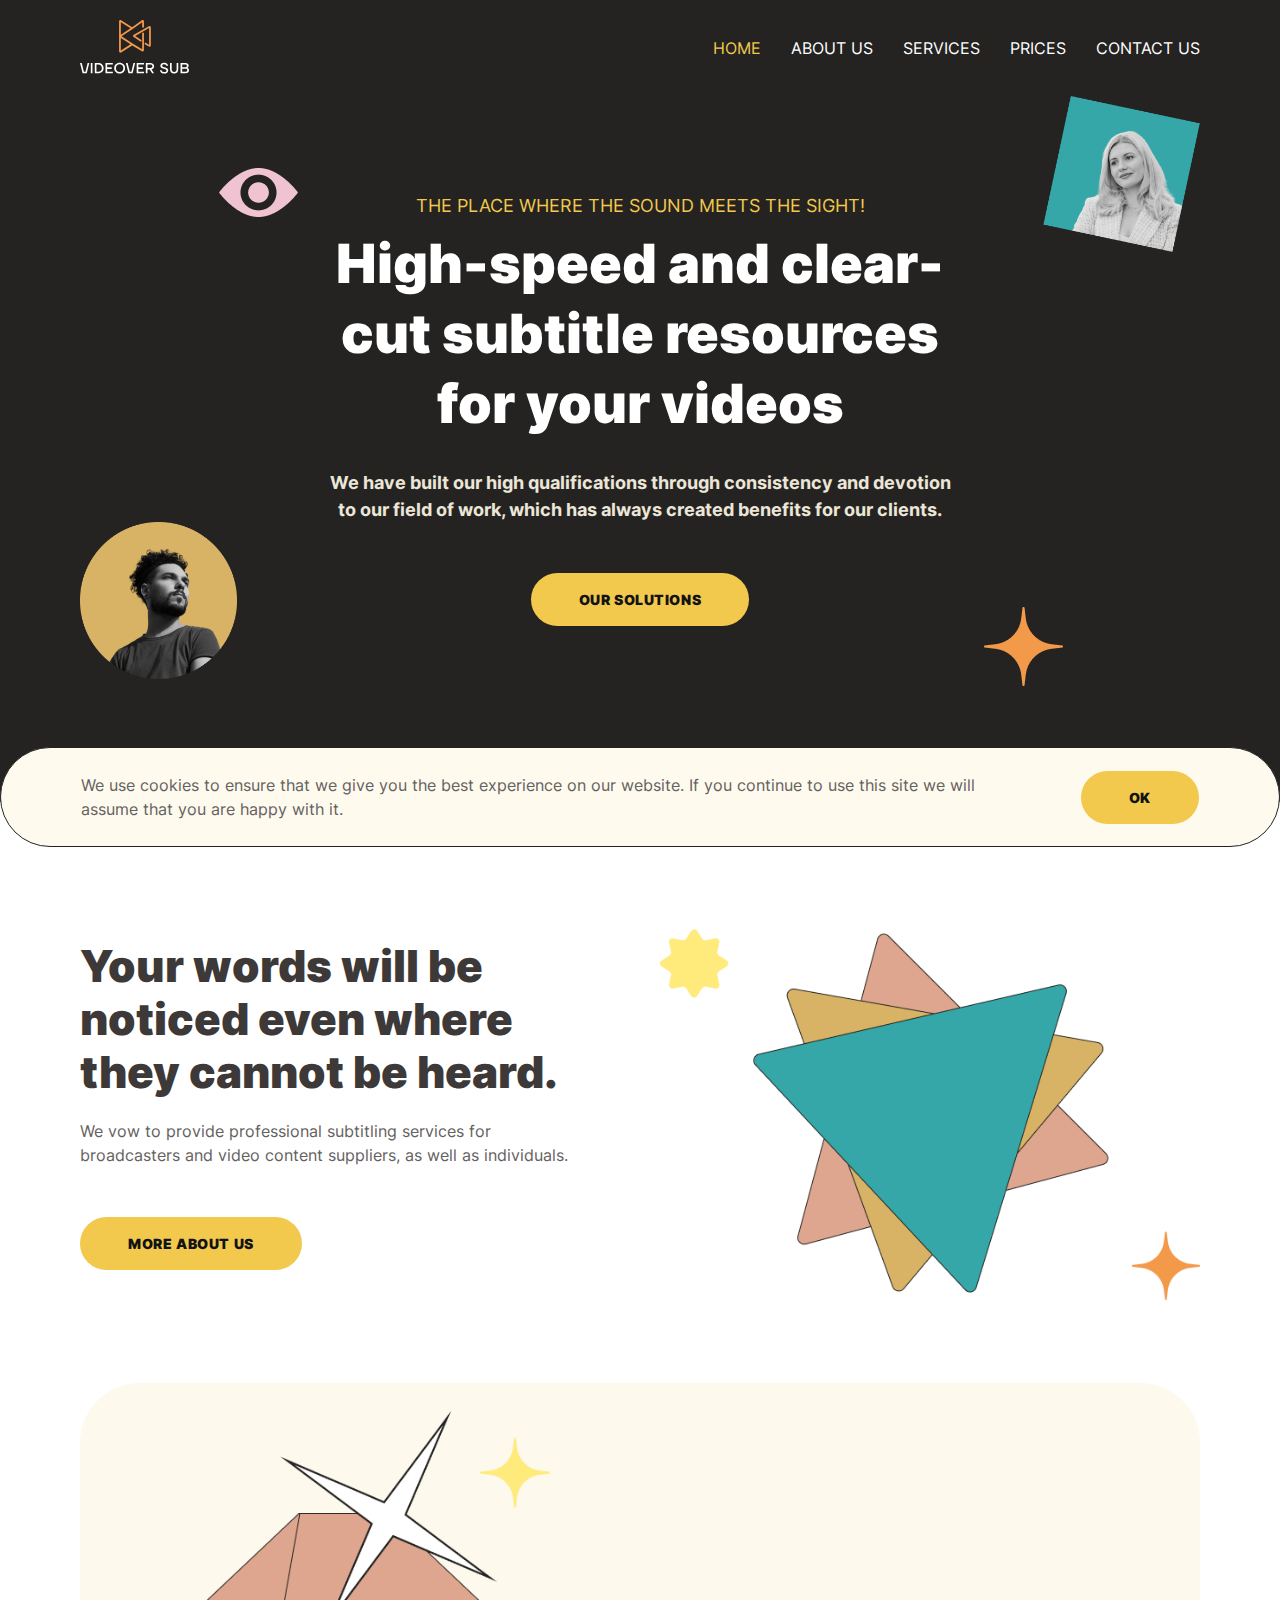
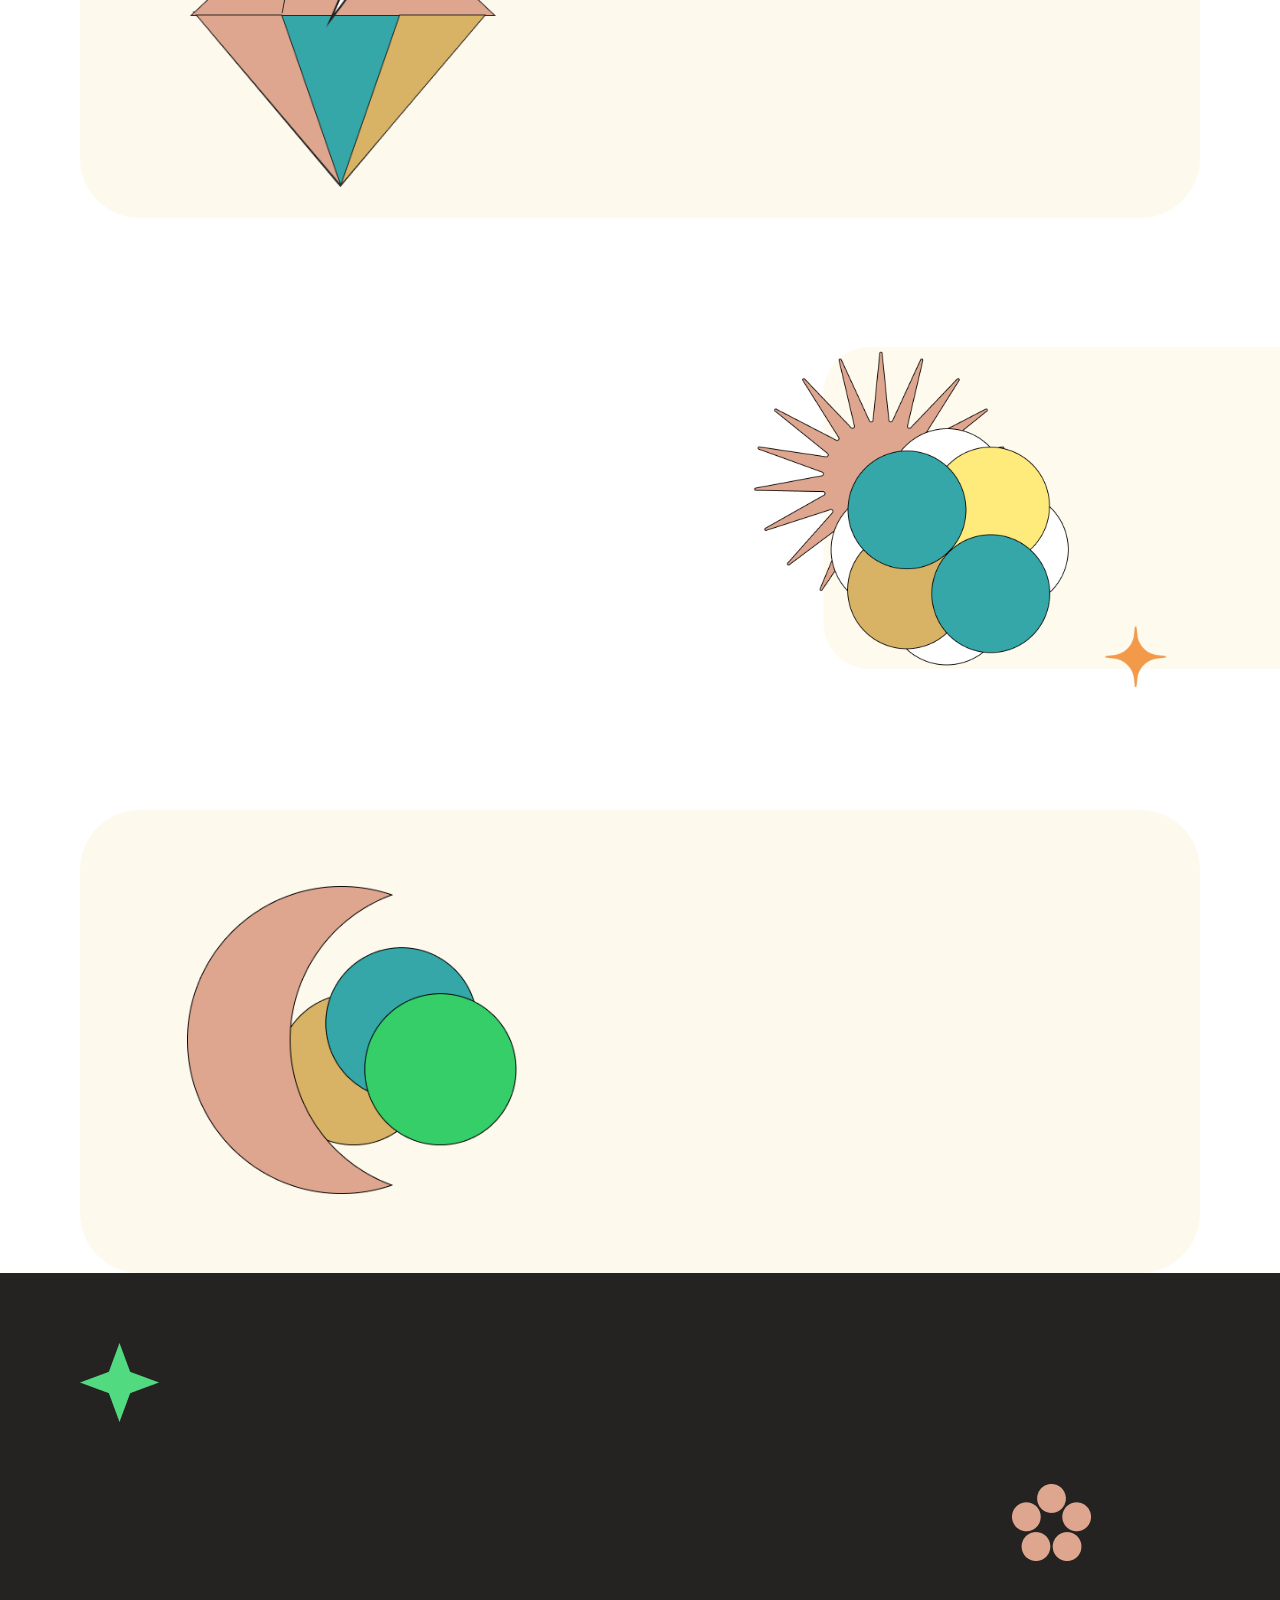
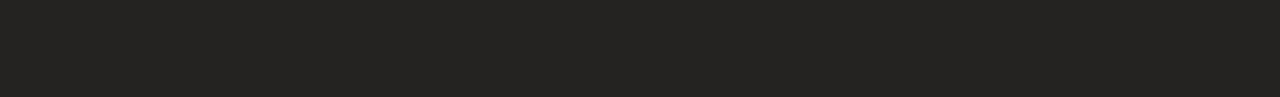
<file: public_html/index.html>
<!DOCTYPE html>
<html lang="en">
  <head>
    <meta charset="UTF-8">
    <meta name="viewport"
      content="width=device-width, user-scalable=no, initial-scale=1.0, maximum-scale=1.0, minimum-scale=1.0">
    <title>Videover Sub</title>
    <link rel="shortcut icon" href="img/favicon.ico" type="image/x-icon">
    <link rel="stylesheet" href="css/style.min.css">
  </head>

  <body>
    <header class="header">
      <div class="header__container container">
        <a class="header__logo-link" href="./">
          <img src="./img/logo.svg" alt="logo" class="header__logo">
        </a>
        <div class="header__burger-menu burger-menu">
          <div class="burger-menu__icon">
            <img class="burger-menu__icon-image burger-menu__icon-image--open active" src="./img/burger-open.png" alt="">
            <img class="burger-menu__icon-image burger-menu__icon-image--lock lock" src="./img/burger-close.png" alt="">
          </div>
        </div>
        <div class="burger-menu__body">
          <div class="burger-menu__image burger-menu__image--star">
          </div>
          <ul class="nav__list nav__list--burger">
            <li class="nav__item nav__item--burger">
              <a href="" class="nav__link nav__link--active">HOME</a>
            </li>
            <li class="nav__item nav__item--burger">
              <a href="pages/about/" class="nav__link">ABOUT US</a>
            </li>
            <li class="nav__item nav__item--burger">
              <a href="pages/services/" class="nav__link">SERVICES</a>
            </li>
            <li class="nav__item nav__item--burger">
              <a href="pages/prices/" class="nav__link">PRICES</a>
            </li>
            <li class="nav__item nav__item--burger">
              <a href="pages/contact/" class="nav__link">CONTACT US</a>
            </li>
          </ul>
          <div class="burger-menu__image burger-menu__image--eye">
          </div>
        </div>
        <nav class="header__nav nav nav--desctop">
          <ul class="nav__list nav__list--desctop">
            <li class="nav__item">
              <a href="" class="nav__link nav__link--active">HOME</a>
            </li>
            <li class="nav__item">
              <a href="pages/about/" class="nav__link">ABOUT US</a>
            </li>
            <li class="nav__item">
              <a href="pages/services/" class="nav__link">SERVICES</a>
            </li>
            <li class="nav__item">
              <a href="pages/prices/" class="nav__link">PRICES</a>
            </li>
            <li class="nav__item">
              <a href="pages/contact/" class="nav__link">CONTACT US</a>
            </li>
          </ul>
        </nav>
      </div>
    </header>
    <main class="main">
      <section class="main__section introduction">
        <div class="introduction__container container">
          <div class="introduction__image-wrapper introduction__image-wrapper--man">
            <img class="introduction__image" src="./img/man.png" alt="">
          </div>
          <div class="introduction__content-wrapper">
            <h1 class="introduction__title">
              <span class="title-hide">The place where the sound meets the sight!</span>
            </h1>
            <h2 class="introduction__subtitle title-hide">High-speed and clear-cut subtitle resources for your videos</h2>
            <p class="introduction__text title-hide">We have built our high qualifications through consistency and devotion to our field of work, which has always created benefits for our clients.</p>
            <div class="introduction__button-container">
              <button class="introduction__btn btn title-hide">
                <a class="introduction__btn-link" href="pages/services/">Our Solutions</a>
              </button>
            </div>
          </div>
          <div class="introduction__image-wrapper introduction__image-wrapper--woman">
            <img class="introduction__image" src="./img/woman.png" alt="">
          </div>
        </div>
        <div class="cookie">
          <div class="cookie__text">
            We use cookies to ensure that we give you the best experience on our website. If you continue to use this site we will assume that you are happy with it.
          </div>
          <div class="cookie__btn btn">OK</div>
        </div>
      </section>
      <section class="main__section about-us">
        <div class="about-us__container container">
          <div class="about-us__content-container hide">
            <h2 class="about-us__title">
              Your words will be noticed even where they cannot be heard.
            </h2>
            <p class="about-us__text">
              We vow to provide professional subtitling services for broadcasters and video content suppliers, as well as individuals.
            </p>
            <a href="pages/about/" class="about-us__btn btn">More About Us</a>
          </div>
          <div class="about-us__image-container">
            <img class="about-us__image" src="./img/about-us-image.png" alt="">
          </div>
        </div>
      </section>
      <section class="main__section services">
        <div class="services__container container">
          <div class="services__image-container">
            <img class="services__image" src="./img/services.png" alt="">
          </div>
          <div class="services__content-container hide">
            <h2 class="services__title">
              Our Services
            </h2>
            <p class="services__text">
              Sometimes you may not be heard, but you may be read. Eliminate language barriers and don't rely solely on voiceover. Take advantage of our services.
            </p>
            <a href="pages/services/" class="services__btn btn">Learn More</a>
          </div>
        </div>
      </section>
      <section class="main__section prices">
        <div class="prices__container container">
          <div class="prices__content-container hide">
            <h2 class="prices__title">
              Each job has its own payment.
            </h2>
            <p class="prices__text">
              Learn more about our prices for professional video production services.
            </p>
            <a href="pages/prices/" class="prices__btn btn">Our Prices</a>
          </div>
          <div class="prices__image-container">
            <img class="prices__image" src="./img/prices.png" alt="">
            <div></div>
          </div>
        </div>
      </section>
      <section class="main__section contact">
        <div class="contact__container container">
          <div class="contact__image-container">
            <img class="contact__image" src="./img/contact.png" alt="">
          </div>
          <div class="contact__content-container hide">
            <h2 class="contact__title">
              Make the first step - contact us! 
            </h2>
            <p class="contact__text">
              Fill the form to have a consultation and perfect conversation with our manager on phone or Email!
            </p>
            <a href="pages/contact/" class="contact__btn btn">Contact us</a>
          </div>
        </div>
      </section>
    </main>
    <footer class="footer">
      <div class="footer__container container">
        <div class="footer__top">
          <div class="footer__star">
            <img src="./img/star-green.png" alt="">
          </div>
          <div class="footer__wrapper hide">
            <div class="footer__image-wrapper">
              <img class="footer__logo" src="./img/footer-logo.svg" alt="">
            </div>
            <a href="pages/contact/" class="footer__btn btn">Get in touch!</a>
          </div>
          <div class="footer__flower">
            <img src="./img/flower.png" alt="">
          </div>
        </div>
        <div class="footer__bottom">
          <div class="footer__copyright hide">Copyright © 2021. All rights reserved.</div>
          <div class="footer__links hide">
            <a class="footer__privacy" href="pages/privacy/">Privacy Policy</a>
            <a class="footer__terms" href="pages/terms/">Terms of use</a>
          </div>
        </div>
      </div>
    </footer>
    <script src="js/jquery-3.5.1.min.js"></script>
    <script src="js/script.js"></script>
    <script src="js/fade.js"></script>
  </body>
</html>
</file>
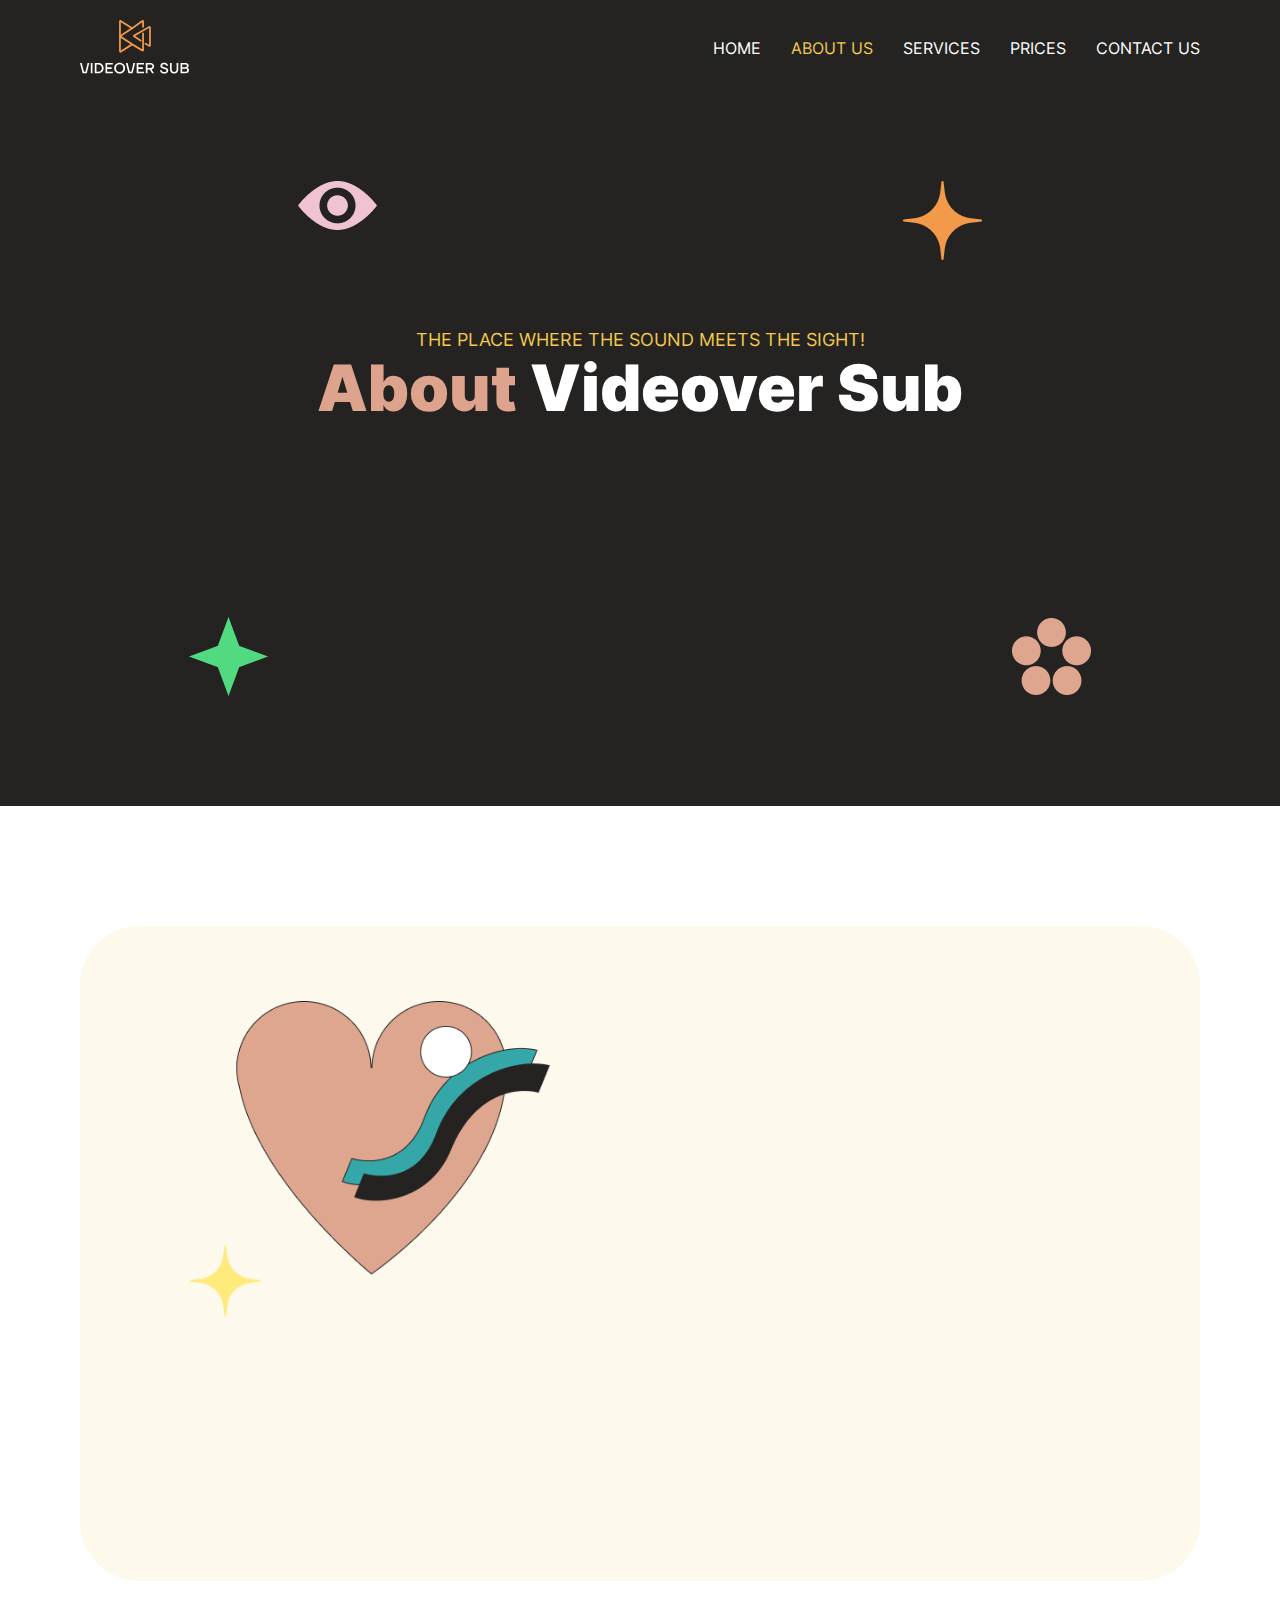
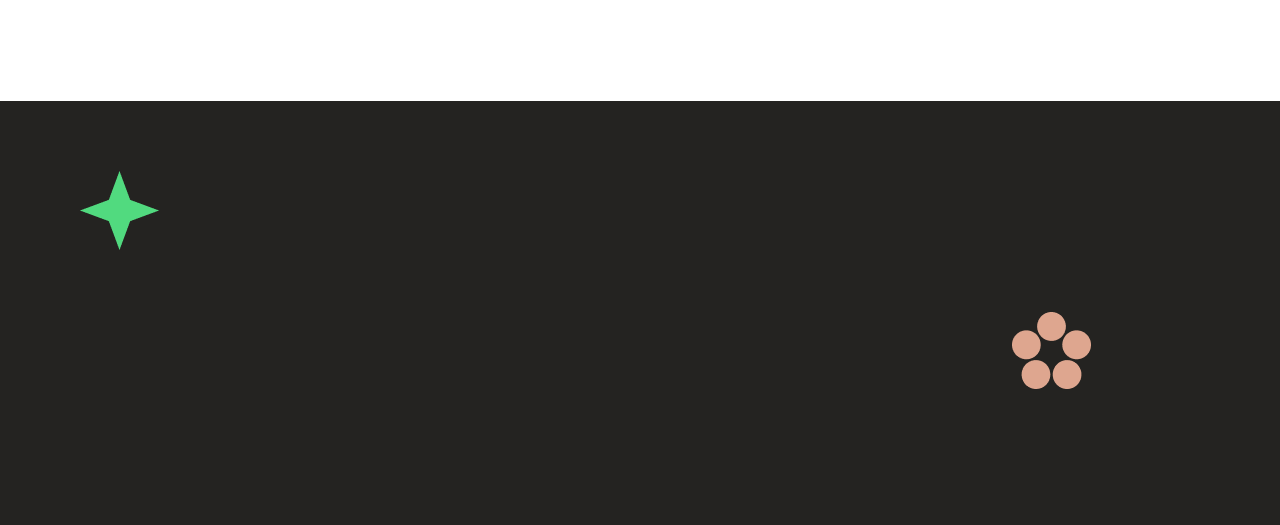
<file: public_html/pages/about/index.html>
<!DOCTYPE html>
<html lang="en">
  <head>
    <meta charset="UTF-8">
    <meta name="viewport"
      content="width=device-width, user-scalable=no, initial-scale=1.0, maximum-scale=1.0, minimum-scale=1.0">
    <title>Videover Sub</title>
    <link rel="shortcut icon" href="../../img/favicon.ico" type="image/x-icon">
    <link rel="stylesheet" href="../../css/style.min.css">
  </head>

  <body>
    <header class="header">
      <div class="header__container container">
        <a class="header__logo-link" href="../../">
          <img src="../../img/logo.svg" alt="logo" class="header__logo">
        </a>
        <div class="header__burger-menu burger-menu">
          <div class="burger-menu__icon">
            <img class="burger-menu__icon-image burger-menu__icon-image--open active" src="../../img/burger-open.png" alt="">
            <img class="burger-menu__icon-image burger-menu__icon-image--lock lock" src="../../img/burger-close.png" alt="">
          </div>
        </div>
        <div class="burger-menu__body">
          <div class="burger-menu__image burger-menu__image--star">
          </div>
          <ul class="nav__list nav__list--burger">
            <li class="nav__item nav__item--burger">
              <a href="../../" class="nav__link">HOME</a>
            </li>
            <li class="nav__item nav__item--burger">
              <a href="./" class="nav__link nav__link--active">ABOUT US</a>
            </li>
            <li class="nav__item nav__item--burger">
              <a href="../services/" class="nav__link">SERVICES</a>
            </li>
            <li class="nav__item nav__item--burger">
              <a href="../prices/" class="nav__link">PRICES</a>
            </li>
            <li class="nav__item nav__item--burger">
              <a href="../contact/" class="nav__link">CONTACT US</a>
            </li>
          </ul>
          <div class="burger-menu__image burger-menu__image--eye">
          </div>
        </div>
        <nav class="header__nav nav nav--desctop">
          <ul class="nav__list nav__list--desctop">
            <li class="nav__item">
              <a href="../../" class="nav__link">HOME</a>
            </li>
            <li class="nav__item">
              <a href="./" class="nav__link nav__link--active">ABOUT US</a>
            </li>
            <li class="nav__item">
              <a href="../services/" class="nav__link">SERVICES</a>
            </li>
            <li class="nav__item">
              <a href="../prices/" class="nav__link">PRICES</a>
            </li>
            <li class="nav__item">
              <a href="../contact/" class="nav__link">CONTACT US</a>
            </li>
          </ul>
        </nav>
      </div>
    </header>
    <main class="main">
      <section class="main__section head">
        <div class="head__container container">
          <div class="head__image-wrapper head__image-wrapper--first">
            <div class="head__image-eye"></div>
            <div class="head__image-star"></div>
          </div>
          <div class="head__content-wrapper">
            <h1 class="head__title title-hide">The place where the sound meets the sight!</h1>
            <h2 class="head__subtitle title-hide"><span class="head__first-word">About</span> Videover Sub</h2>
          </div>
          <div class="head__image-wrapper head__image-wrapper--second">
            <div class="head__image-star-green"></div>
            <div class="head__image-flower"></div>
          </div>
        </div>
      </section>
      <section class="main__section services services--about">
        <div class="services__container services__container--about container">
          <div class="services__image-container services__image-container--about">
            <img class="services__image services__image--about" src="../../img/heard.png" alt="">
          </div>
          <div class="services__content-container services__content-container--about hide">
            <div class="services__text services__text--about">
              Videover Sub is a subtitles, captions and video transcription company that aims to develop excellent business relationships with its customers by delivering high quality content. 
              We vow to provide professional subtitling services for broadcasters and video content suppliers, as well as individuals. Our prices are highly motivating and our flexibility when it comes to the services we offer, means we can work to unyielding deadlines, with an extended line of subtitle formats.
              Your one-stop-shop that provides a range of goods and services in the transcription and translation industry. We like a challenge, so trust us when we say, we can conquer all inquiries that you might have.
              We are proud to say we provide our services in 5 language pairs:
              <ul class="services__list">
                <li class="services__item">— ROMANIAN</li>
                <li class="services__item">— RUSSIAN</li>
                <li class="services__item">— ENGLISH</li>
                <li class="services__item">— SPANISH</li>
                <li class="services__item">— GERMAN</li>
              </ul>
            </div>
            <a class="services__btn services__btn--about btn" href="../contact/">Contact us here</a>
          </div>
        </div>
      </section>
    </main>
    <footer class="footer">
      <div class="footer__container container">
        <div class="footer__top">
          <div class="footer__star">
            <img src="../../img/star-green.png" alt="">
          </div>
          <div class="footer__wrapper hide">
            <div class="footer__image-wrapper">
              <img class="footer__logo" src="../../img/footer-logo.svg" alt="">
            </div>
            <a href="../../pages/contact/" class="footer__btn btn">Get in touch!</a>
          </div>
          <div class="footer__flower">
            <img src="../../img/flower.png" alt="">
          </div>
        </div>
        <div class="footer__bottom">
          <div class="footer__copyright hide">Copyright © 2021. All rights reserved.</div>
          <div class="footer__links hide">
            <a class="footer__privacy" href="../privacy/">Privacy Policy</a>
            <a class="footer__terms" href="../terms/">Terms of use</a>
          </div>
        </div>
      </div>
    </footer>
    <script src="../../js/jquery-3.5.1.min.js"></script>
    <script src="../../js/script.js"></script>
    <script src="../../js/fade.js"></script>
  </body>
</html>
</file>
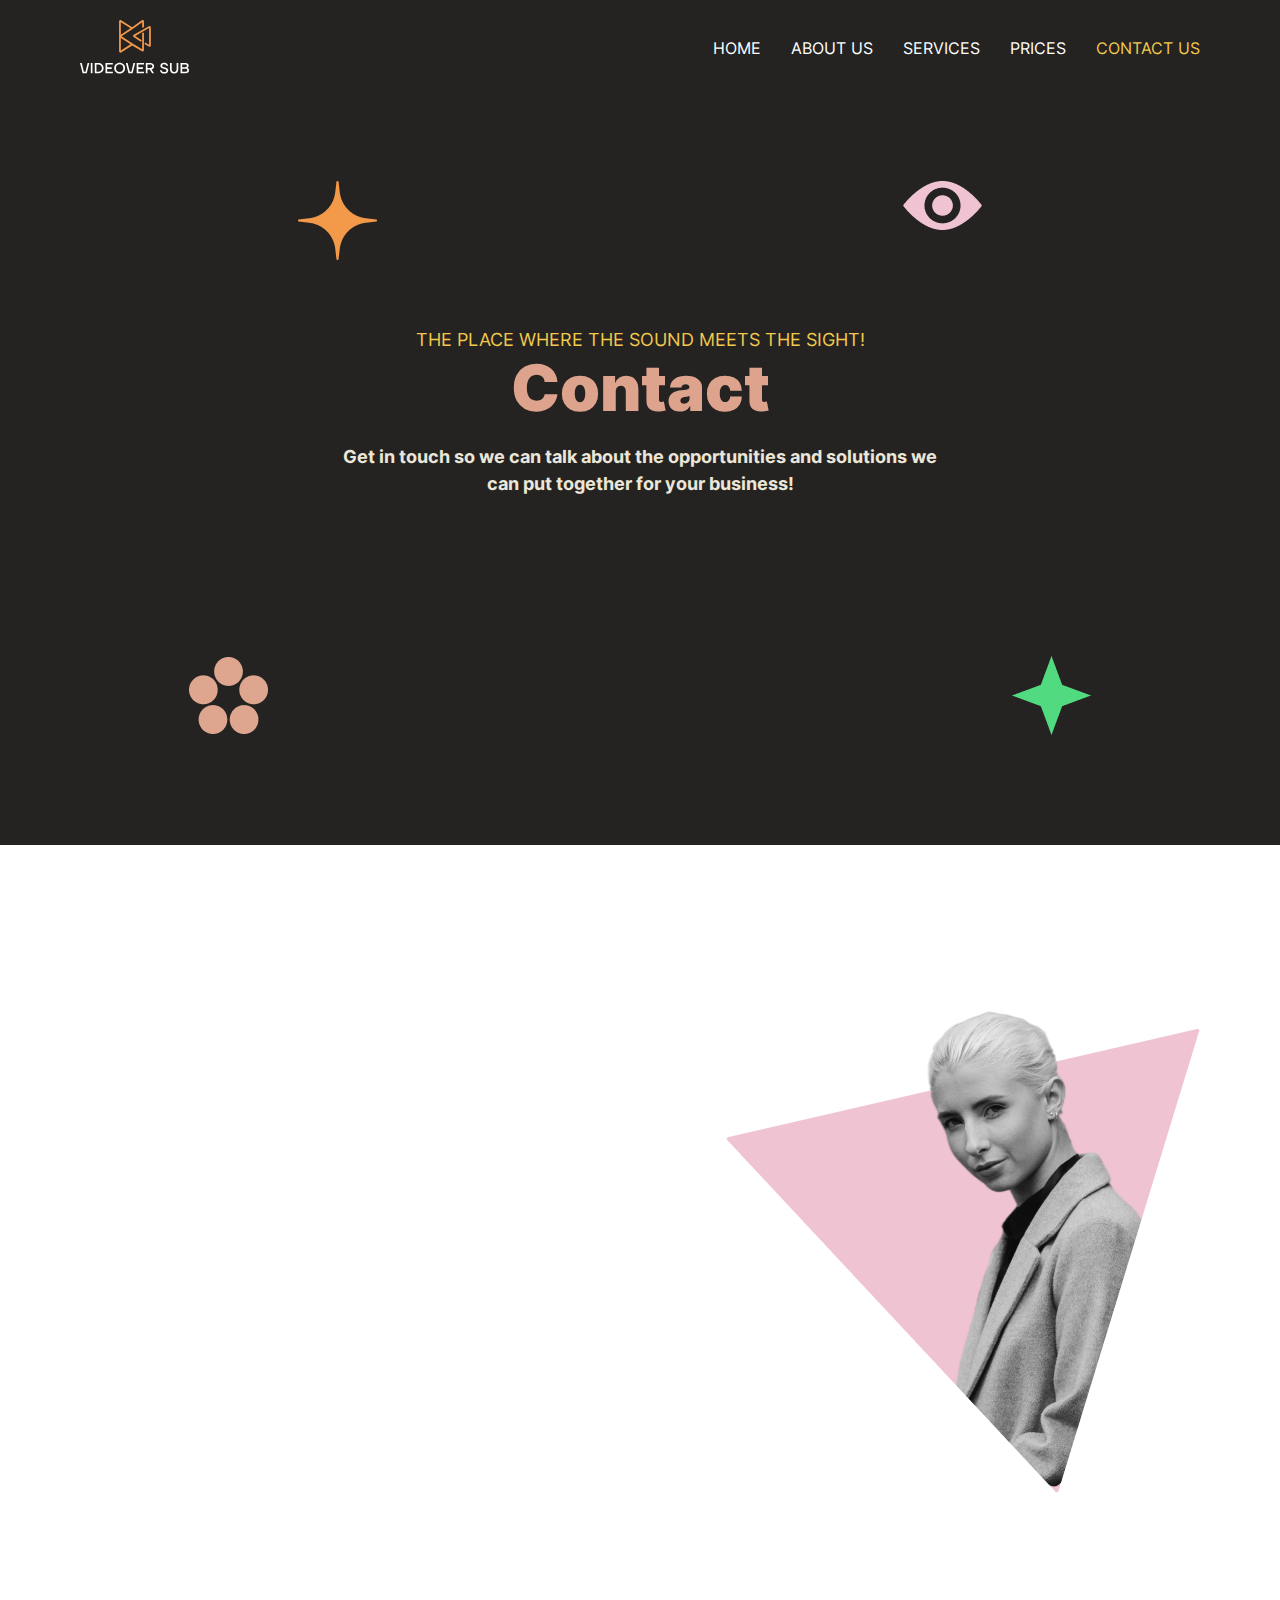
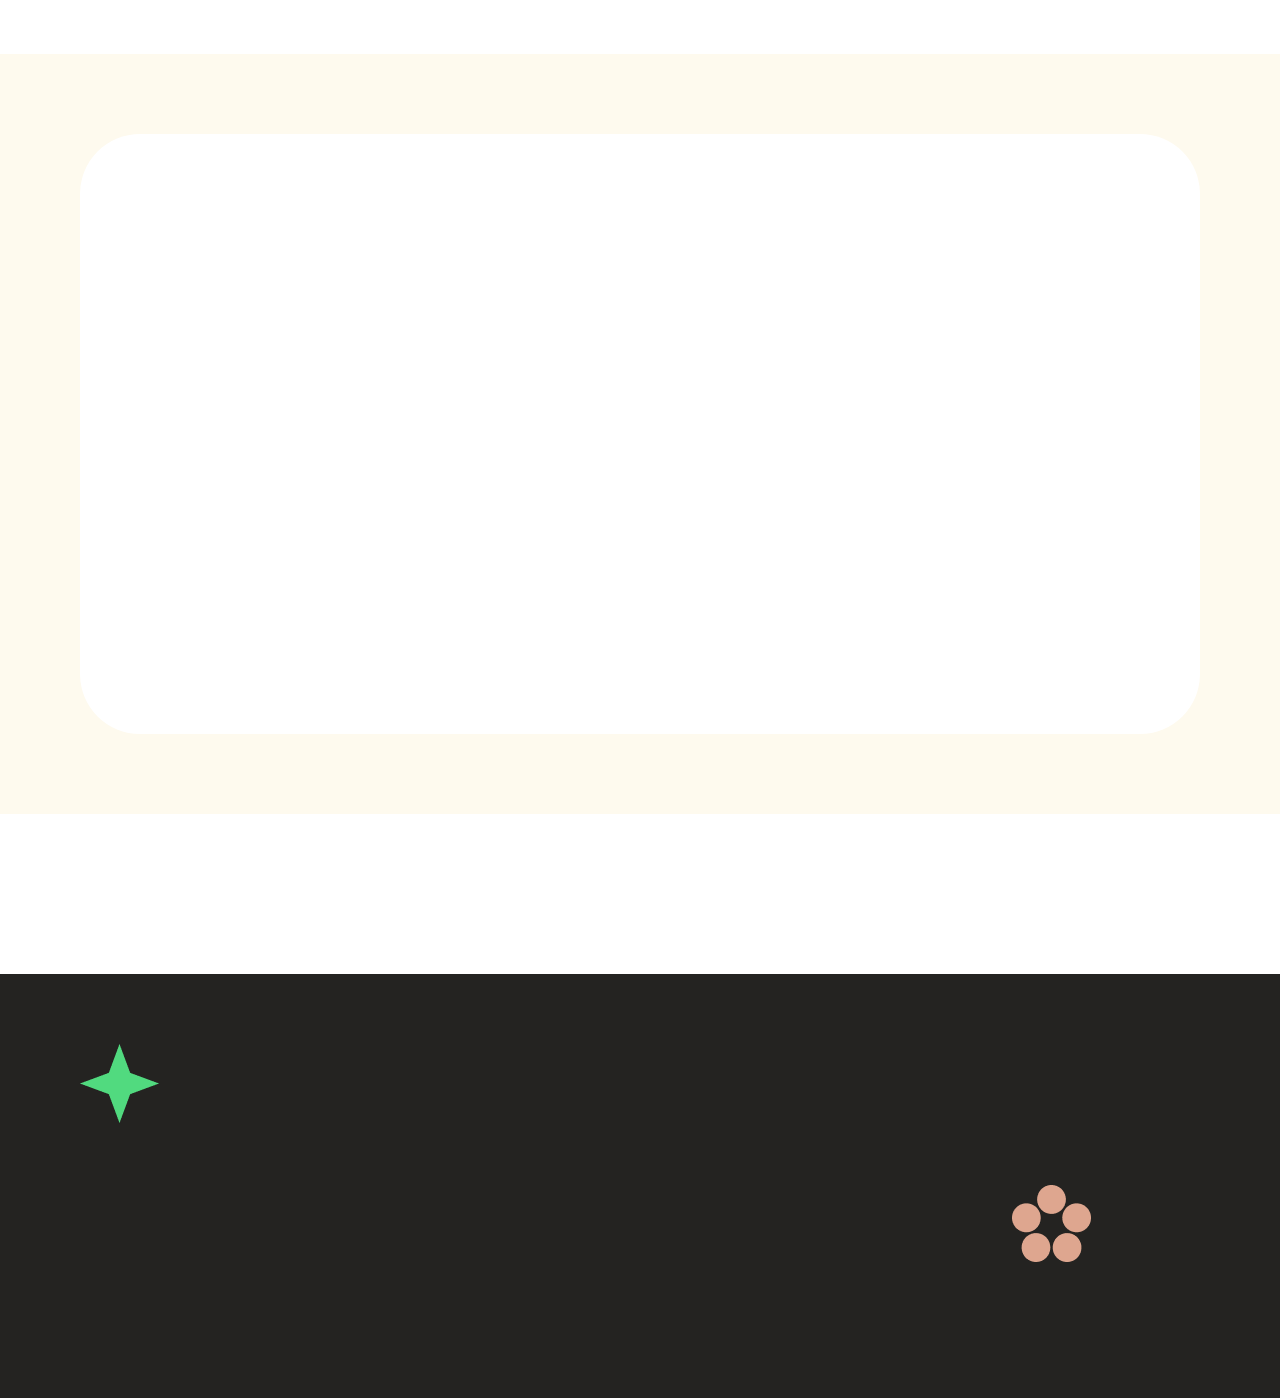
<file: public_html/pages/contact/index.html>
<!DOCTYPE html>
<html lang="en">
  <head>
    <meta charset="UTF-8">
    <meta name="viewport"
      content="width=device-width, user-scalable=no, initial-scale=1.0, maximum-scale=1.0, minimum-scale=1.0">
    <title>Videover Sub</title>
    <link rel="shortcut icon" href="../../img/favicon.ico" type="image/x-icon">
    <link rel="stylesheet" href="../../css/style.min.css">
  </head>

  <body>
    <header class="header">
      <div class="header__container container">
        <a class="header__logo-link" href="../../">
          <img src="../../img/logo.svg" alt="logo" class="header__logo">
        </a>
        <div class="header__burger-menu burger-menu">
          <div class="burger-menu__icon">
            <img class="burger-menu__icon-image burger-menu__icon-image--open active" src="../../img/burger-open.png" alt="">
            <img class="burger-menu__icon-image burger-menu__icon-image--lock lock" src="../../img/burger-close.png" alt="">
          </div>
        </div>
        <div class="burger-menu__body">
          <div class="burger-menu__image burger-menu__image--star">
          </div>
          <ul class="nav__list nav__list--burger">
            <li class="nav__item nav__item--burger">
              <a href="../../" class="nav__link">HOME</a>
            </li>
            <li class="nav__item nav__item--burger">
              <a href="../about/" class="nav__link">ABOUT US</a>
            </li>
            <li class="nav__item nav__item--burger">
              <a href="../services/" class="nav__link">SERVICES</a>
            </li>
            <li class="nav__item nav__item--burger">
              <a href="../prices/" class="nav__link">PRICES</a>
            </li>
            <li class="nav__item nav__item--burger">
              <a href="./" class="nav__link nav__link--active">CONTACT US</a>
            </li>
          </ul>
          <div class="burger-menu__image burger-menu__image--eye">
          </div>
        </div>
        <nav class="header__nav nav nav--desctop">
          <ul class="nav__list nav__list--desctop">
            <li class="nav__item">
              <a href="../../" class="nav__link">HOME</a>
            </li>
            <li class="nav__item">
              <a href="../about/" class="nav__link">ABOUT US</a>
            </li>
            <li class="nav__item">
              <a href="../services/" class="nav__link">SERVICES</a>
            </li>
            <li class="nav__item">
              <a href="../prices/" class="nav__link">PRICES</a>
            </li>
            <li class="nav__item">
              <a href="./" class="nav__link nav__link--active">CONTACT US</a>
            </li>
          </ul>
        </nav>
      </div>
    </header>
    <main class="main">
      <section class="main__section head head--contact">
        <div class="head__container container head__container--contact">
          <div class="head__image-wrapper head__image-wrapper--first">
            <div class="head__image-eye head__image-eye--prices"></div>
            <div class="head__image-star head__image-star--prices"></div>
          </div>
          <div class="head__content-wrapper head__content-wrapper--contact">
            <h1 class="head__title title-hide">The place where the sound meets the sight!</h1>
            <h2 class="head__subtitle title-hide"><span class="head__first-word">Contact</span></h2>
            <p class="head__text title-hide">
              Get in touch so we can talk about the opportunities and solutions we can put together for your business!
            </p>
          </div>
          <div class="head__image-wrapper head__image-wrapper--second head__image-wrapper--contact">
            <div class="head__image-flower"></div>
            <div class="head__image-star-green"></div>
          </div>
        </div>
      </section>
      <section class="main__section support">
        <div class="support__container container">
          <div class="support__info-wrapper hide">
            <h2 class="support__title">
              Need help? Get in touch with us through one of the available methods below.
            </h2>
            <div class="support__content">
              <div class="support__info-content">
                <div class="support__info">
                  <span class="support__service">Phone:</span>
                  <a class="support__link" href="tel:+37360081887">+37360081887</a>
                </div>
                <div class="support__info">
                  <span class="support__service">Email:</span>
                  <a class="support__link" href="mailto:office@videoversub.com">office@videoversub.com </a>
                </div>
                <div class="support__info">
                  <span class="support__service">Address:</span>
                  <span class="support__address">Address MD-2001, str. Mihail Kogilniceanu, 17, Chisinau, Republic of Moldova</span>
                </div>
              </div>
              <div class="support__image-mobile-wrapper"></div>
            </div>
          </div>
          <div class="support__image-wrapper">
            <img class="support__image" src="../../img/support.png" alt="">
          </div>
        </div>
      </section>
      <section class="main__section application">
        <div class="application__container container">
          <form
            class="application__form hide"
            id="formElem"
            action="../../mail-sender.php"
            method="POST"
            target="_top"
          >
            <div class="application__input application__input--name-wrapper">
              <label class="application__label" for="name">Name</label>
              <input
                class="application__field"
                type="text"
                name="name"
                id="name"
                placeholder="name"
                pattern="[^0-9!@#\$\^&%\*\(\)\+=\-\[\]\{\}\|:<>\?,\.']+"
                required>
            </div>
            <div class="application__input-wrapper">
              <div class="application__input application__input--email-wrapper">
                <label class="application__label" for="email">Email</label>
                <input
                  class="application__field"
                  type="email"
                  name="email"
                  id="email"
                  placeholder="my_email@gmail.com"
                  pattern="[A-Za-z0-9._%+-]{1,}@[a-zA-Z0-9._%+-]{1,}([.]{1}[a-zA-Z]{2,}|[.]{1}[a-zA-Z0-9._%+-]{2,}[.]{1}[a-zA-Z]{2,})"
                  required
                >
              </div>
              <div class="application__input application__input--phone-wrapper">
                <label class="application__label" for="phone">Phone</label>
                <input
                  class="application__field"
                  type="tel"
                  name="phone"
                  id="phone"
                  placeholder="+x (xxx) xxx xxx xxx"
                  required
                >
              </div>
            </div>
            <div class="application__input application__input--file-wrapper">
              <label class="application__file-label" for="file">add a file</label>
              <input
                class="application__file-field"
                type="file"
                name="file"
                id="file"
              >
            </div>
            <div class="application__checkbox">
              <input
                class="application__checkbox-field"
                type="checkbox"
                name="checkbox"
                id="checkbox"
                required
              >
              <label for="checkbox" class="application__checkbox-label">
                I have read and agree with Videover Sub privacy policy and terms of use!
              </label>
            </div>
            <button type="submit" class="application__btn btn">
              Send us your request
            </button>
          </form>
        </div>
      </section>
      <div class="empty-block"></div>
      <div class="pop-up is-hidden">
        <div class="pop-up__container">
          <div class="pop-up__button-container">
            <img class="pop-up__close" src="../../img/burger-close.png" alt="">
          </div>
          <h2 class="pop-up__title"><span class="head__first-word">Thank</span> you!</h2>
          <div class="pop-up__text">
            For contacting Videover Sub, we received your message and will contact you shortly.
            <br>
            Regards, Videover Sub team
          </div>
          <div class="pop-up__link-container"><a href="../../" class="pop-up__btn btn">go back home</a></div>
        </div>
      </div>
    </main>
    <footer class="footer">
      <div class="footer__container container">
        <div class="footer__top">
          <div class="footer__star">
            <img src="../../img/star-green.png" alt="">
          </div>
          <div class="footer__wrapper hide">
            <div class="footer__image-wrapper">
              <img class="footer__logo" src="../../img/footer-logo.svg" alt="">
            </div>
            <a href="./" class="footer__btn btn">Get in touch!</a>
          </div>
          <div class="footer__flower">
            <img src="../../img/flower.png" alt="">
          </div>
        </div>
        <div class="footer__bottom">
          <div class="footer__copyright hide">Copyright © 2021. All rights reserved.</div>
          <div class="footer__links hide">
            <a class="footer__privacy" href="../privacy/">Privacy Policy</a>
            <a class="footer__terms" href="../terms/">Terms of use</a>
          </div>
        </div>
      </div>
    </footer>
    <script src="../../js/jquery-3.5.1.min.js"></script>
    <script src="../../js/script.js"></script>
    <script src="../../js/fade.js"></script>
    <script>
      $('form#formElem').submit(function (event){
        let popUp = document.querySelector('.pop-up');
        popUp.classList.remove('is-hidden');
        $.ajax({
          type:"POST", // define method post or get
          url:$('form#formElem').attr('action'), // gets the post url from your action attribute
          data:$("input[name=email]").val(), // binds your form data
          dataType:'json', // server response data type, use 'html' 'json' etc
          encode:true,
          success:function(data){
            console.log(data)
          },
          error:function( xhr, status, errorThrown ) {
          //alert( "Sorry, there was a problem!" );
          // console.log( "Error: " + errorThrown );
          // console.log( "Status: " + status );
          // console.dir( xhr );

          },
      });
      event.preventDefault(); // prevents from going to the posting url
      document.querySelector('#name').value = '';
      document.querySelector('#email').value = '';
      document.querySelector('#phone').value = '';
      document.querySelector('#checkbox').checked = false;
      });
    </script>
  </body>
</html>
</file>
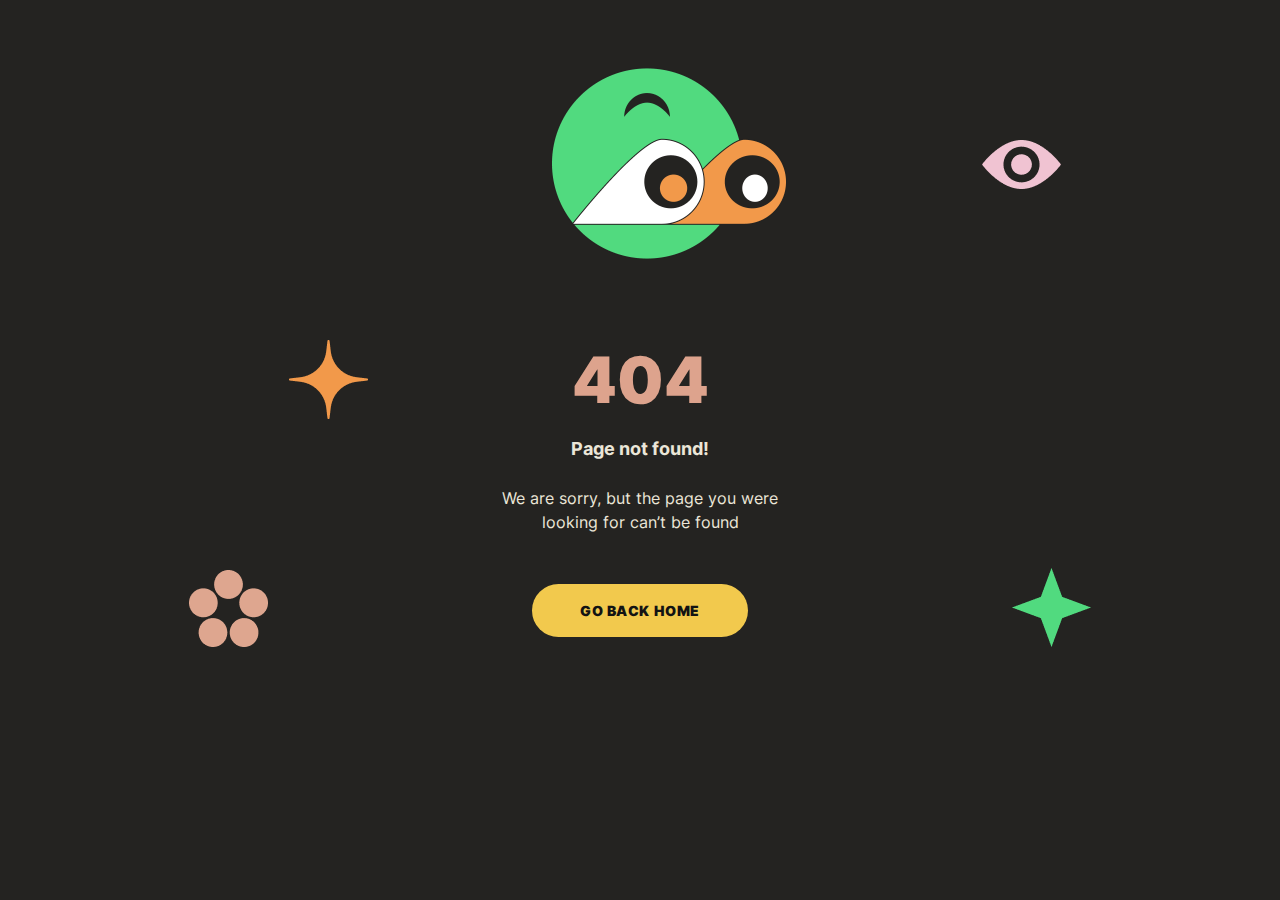
<file: public_html/pages/error404/index.html>
<!DOCTYPE html>
<html lang="en">
  <head>
    <meta charset="UTF-8" />
    <meta
      name="viewport"
      content="width=device-width, user-scalable=no, initial-scale=1.0, maximum-scale=1.0, minimum-scale=1.0"
    />
    <title>Videover Sub</title>
    <link rel="shortcut icon" href="../../img/favicon.ico" type="image/x-icon">
    <link rel="stylesheet" href="../../css/style.min.css" />
  </head>

  <body class="error__bg">
    <section class="error">
      <div class="error__container">
        <div class="error__items">
          <div class="error__item">
            <img src="../../img/error.png" alt="error" />
          </div>
          <div class="error__num">404</div>
          <div class="error__title">Page not found!</div>
          <div class="error__text">
            We are sorry, but the page you were looking for can’t be found
          </div>
          <a href="/"><button class="btn">go back home</button></a>
          <img class="error__star" src="../../img/star.png" alt="" />
        <img class="error__star-green" src="../../img/star-green.png" alt="" />
        <img class="error__eye" src="../../img/eye.png" alt="" />
        <img class="error__flower" src="../../img/flower.png" alt="" />
        </div>
      </div>
    </section>
  </body>
</html>
</file>
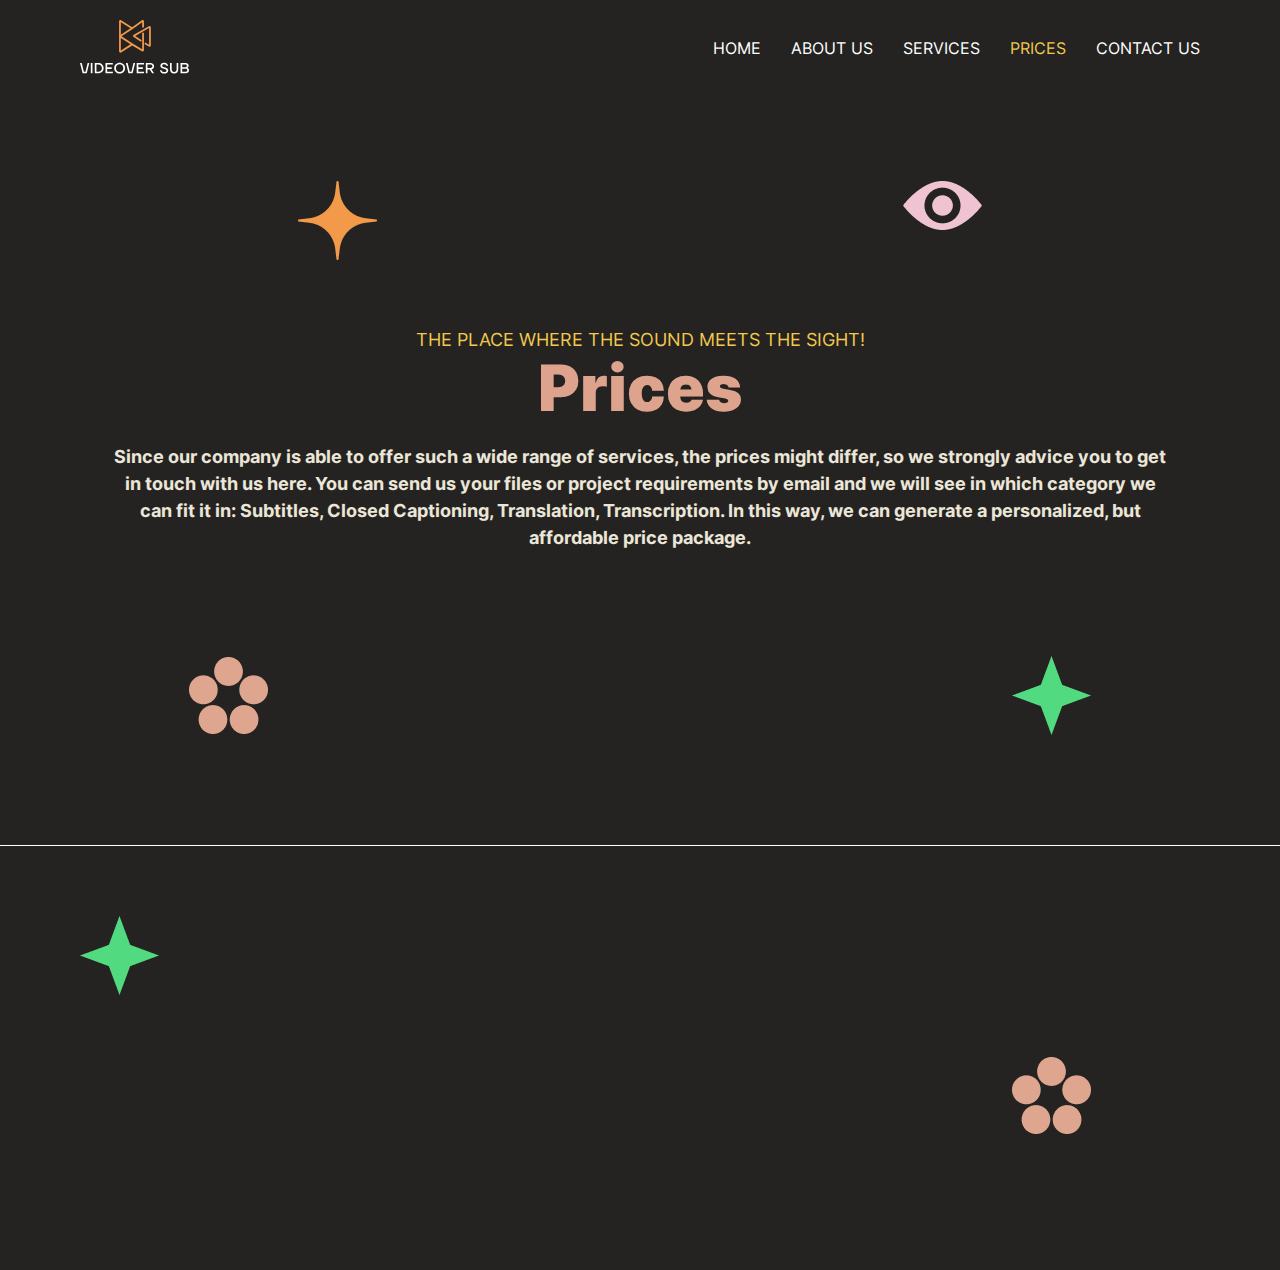
<file: public_html/pages/prices/index.html>
<!DOCTYPE html>
<html lang="en">
  <head>
    <meta charset="UTF-8">
    <meta name="viewport"
      content="width=device-width, user-scalable=no, initial-scale=1.0, maximum-scale=1.0, minimum-scale=1.0">
    <title>Videover Sub</title>
    <link rel="shortcut icon" href="../../img/favicon.ico" type="image/x-icon">
    <link rel="stylesheet" href="../../css/style.min.css">
  </head>

  <body>
    <header class="header">
      <div class="header__container container">
        <a class="header__logo-link" href="../../">
          <img src="../../img/logo.svg" alt="logo" class="header__logo">
        </a>
        <div class="header__burger-menu burger-menu">
          <div class="burger-menu__icon">
            <img class="burger-menu__icon-image burger-menu__icon-image--open active" src="../../img/burger-open.png" alt="">
            <img class="burger-menu__icon-image burger-menu__icon-image--lock lock" src="../../img/burger-close.png" alt="">
          </div>
        </div>
        <div class="burger-menu__body">
          <div class="burger-menu__image burger-menu__image--star">
          </div>
          <ul class="nav__list nav__list--burger">
            <li class="nav__item nav__item--burger">
              <a href="../../" class="nav__link">HOME</a>
            </li>
            <li class="nav__item nav__item--burger">
              <a href="../about/" class="nav__link">ABOUT US</a>
            </li>
            <li class="nav__item nav__item--burger">
              <a href="../services/" class="nav__link">SERVICES</a>
            </li>
            <li class="nav__item nav__item--burger">
              <a href="./" class="nav__link nav__link--active">PRICES</a>
            </li>
            <li class="nav__item nav__item--burger">
              <a href="../contact/" class="nav__link">CONTACT US</a>
            </li>
          </ul>
          <div class="burger-menu__image burger-menu__image--eye">
          </div>
        </div>
        <nav class="header__nav nav nav--desctop">
          <ul class="nav__list nav__list--desctop">
            <li class="nav__item">
              <a href="../../" class="nav__link">HOME</a>
            </li>
            <li class="nav__item">
              <a href="../about/" class="nav__link">ABOUT US</a>
            </li>
            <li class="nav__item">
              <a href="../services/" class="nav__link">SERVICES</a>
            </li>
            <li class="nav__item">
              <a href="./" class="nav__link nav__link--active">PRICES</a>
            </li>
            <li class="nav__item">
              <a href="../contact/" class="nav__link">CONTACT US</a>
            </li>
          </ul>
        </nav>
      </div>
    </header>
    <main class="main">
      <section class="main__section head head--prices">
        <div class="head__container container head__container--prices">
          <div class="head__image-wrapper head__image-wrapper--first">
            <div class="head__image-eye head__image-eye--prices"></div>
            <div class="head__image-star head__image-star--prices"></div>
          </div>
          <div class="head__content-wrapper">
            <h1 class="head__title title-hide">The place where the sound meets the sight!</h1>
            <h2 class="head__subtitle title-hide"><span class="head__first-word">Prices</span></h2>
            <p class="head__text title-hide">
              Since our company is able to offer such a wide range of services, the prices might differ, so we strongly advice you to get in touch with us here. You can send us your files or project requirements by email and we will see in which category we can fit it in: Subtitles, Closed Captioning, Translation, Transcription. In this way, we can generate a personalized, but affordable price package.
            </p>
          </div>
          <div class="head__image-wrapper head__image-wrapper--second head__image-wrapper--prices">
            <div class="head__image-flower"></div>
            <div class="head__image-star-green"></div>
          </div>
        </div>
      </section>
    </main>
    <footer class="footer">
      <div class="footer__container container">
        <div class="footer__top">
          <div class="footer__star">
            <img src="../../img/star-green.png" alt="">
          </div>
          <div class="footer__wrapper hide">
            <div class="footer__image-wrapper">
              <img class="footer__logo" src="../../img/footer-logo.svg" alt="">
            </div>
            <a href="../../pages/contact/" class="footer__btn btn">Get in touch!</a>
          </div>
          <div class="footer__flower">
            <img src="../../img/flower.png" alt="">
          </div>
        </div>
        <div class="footer__bottom">
          <div class="footer__copyright hide">Copyright © 2021. All rights reserved.</div>
          <div class="footer__links hide">
            <a class="footer__privacy" href="../privacy/">Privacy Policy</a>
            <a class="footer__terms" href="../terms/">Terms of use</a>
          </div>
        </div>
      </div>
    </footer>
    <script src="../../js/jquery-3.5.1.min.js"></script>
    <script src="../../js/script.js"></script>
    <script src="../../js/fade.js"></script>
  </body>
</html>
</file>
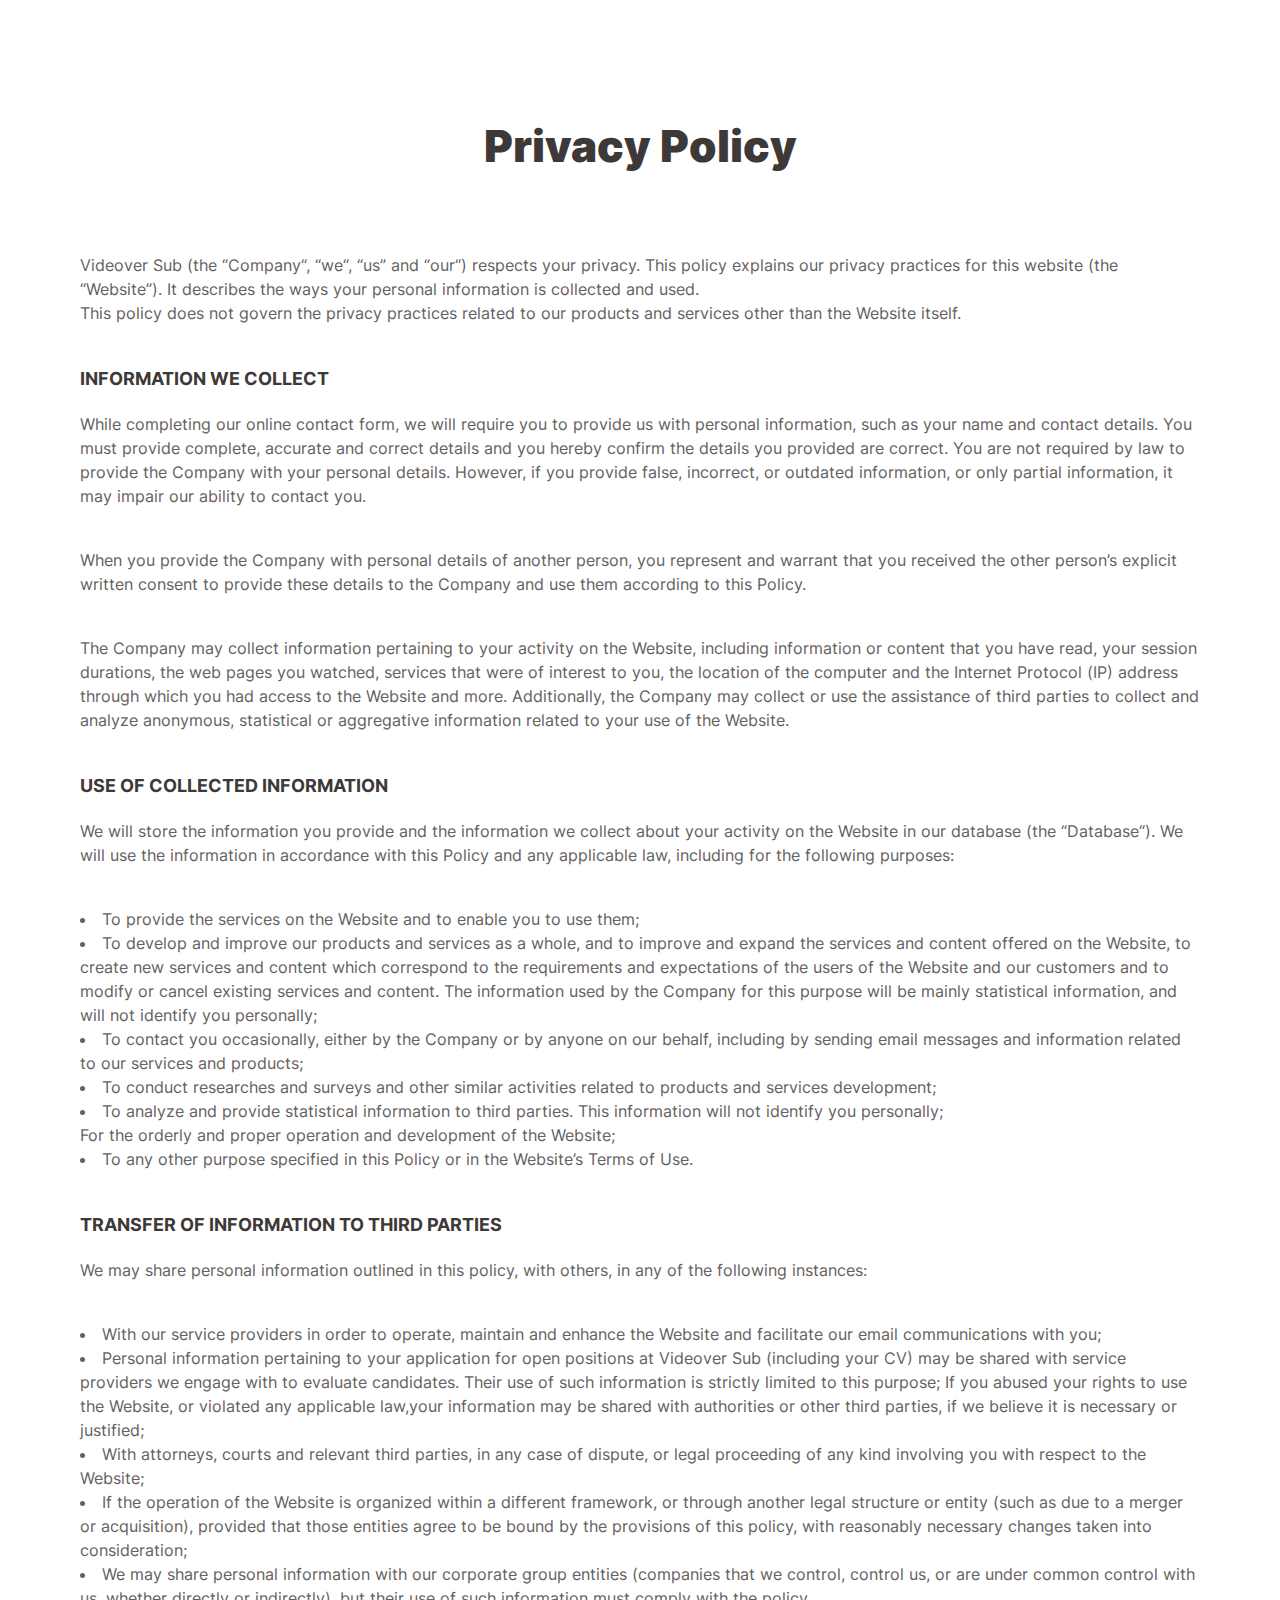
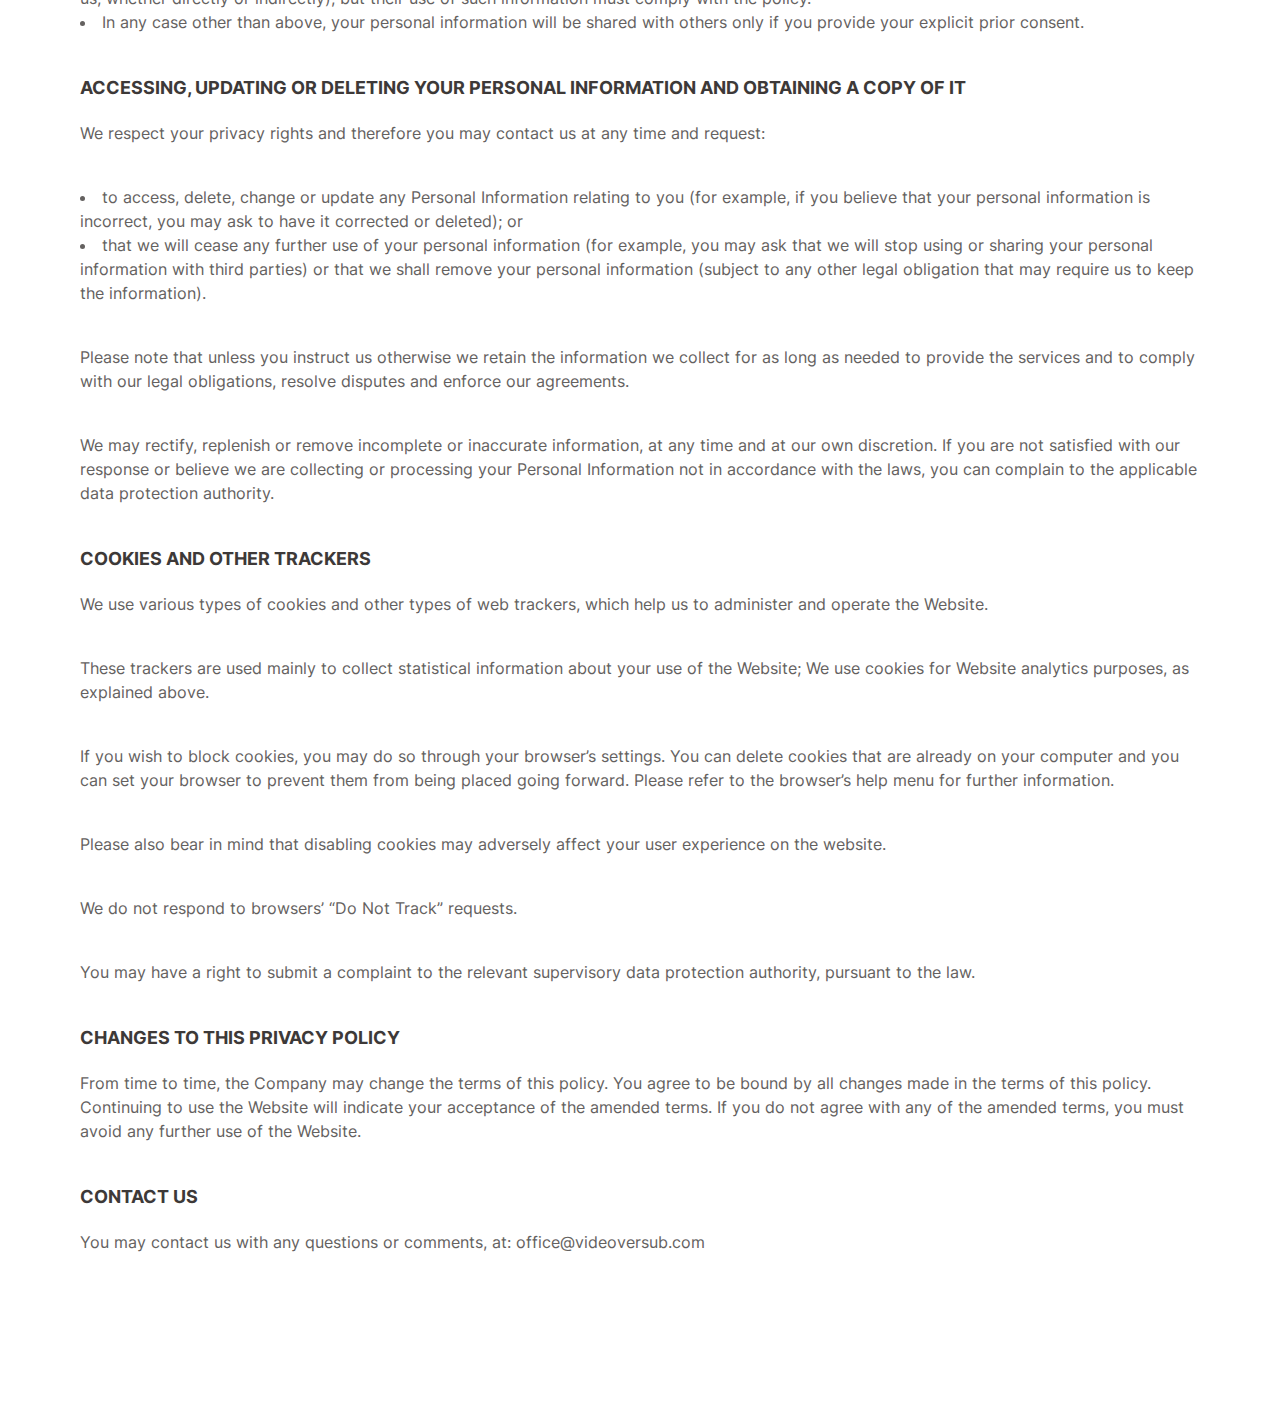
<file: public_html/pages/privacy/index.html>
<!DOCTYPE html>
<html lang="en">
  <head>
    <meta charset="UTF-8">
    <meta name="viewport"
      content="width=device-width, user-scalable=no, initial-scale=1.0, maximum-scale=1.0, minimum-scale=1.0">
    <title>Privacy Policy</title>
    <link rel="shortcut icon" href="../../img/favicon.ico" type="image/x-icon">
    <link rel="stylesheet" href="../../css/style.min.css">
  </head>

  <body>
    <div class="privacy">
      <div class="privacy__container container">
        <h1 class="privacy__title">Privacy Policy</h1>
        <div class="privacy__text">
          Videover Sub (the “Company“, “we“, “us” and “our“) respects your privacy. This policy explains our privacy practices for this website (the “Website”). It describes the ways your personal information is collected and used.<br/>
          This policy does not govern the privacy practices related to our products and services other than the Website itself.
        </div>
        <div class="privacy__subtitle">INFORMATION WE COLLECT</div>
        <div class="privacy__text">
          While completing our online contact form, we will require you to provide us with personal information, such as your name and contact details. You must provide complete, accurate and correct details and you hereby confirm the details you provided are correct. You are not required by law to provide the Company with your personal details. However, if you provide false, incorrect, or outdated information, or only partial information, it may impair our ability to contact you.
        </div>
        <div class="privacy__text">
          When you provide the Company with personal details of another person, you represent and warrant that you received the other person’s explicit written consent to provide these details to the Company and use them according to this Policy.
        </div>
        <div class="privacy__text">
          The Company may collect information pertaining to your activity on the Website, including information or content that you have read, your session durations, the web pages you watched, services that were of interest to you, the location of the computer and the Internet Protocol (IP) address through which you had access to the Website and more. Additionally, the Company may collect or use the assistance of third parties to collect and analyze anonymous, statistical or aggregative information related to your use of the Website.
        </div>
        <div class="privacy__subtitle">USE OF COLLECTED INFORMATION</div>
        <div class="privacy__text">
          We will store the information you provide and the information we collect about your activity on the Website in our database (the “Database“). We will use the information in accordance with this Policy and any applicable law, including for the following purposes:
        </div>
        <ul class="privacy__list">
          <li class="privacy__item">To provide the services on the Website and to enable you to use them;</li>
          <li class="privacy__item">To develop and improve our products and services as a whole, and to improve and expand the services and content offered on the Website, to create new services and content which correspond to the requirements and expectations of the users of the Website and our customers and to modify or cancel existing services and content. The information used by the Company for this purpose will be mainly statistical information, and will not identify you personally;</li>
          <li class="privacy__item">To contact you occasionally, either by the Company or by anyone on our behalf, including by sending email messages and information related to our services and products;</li>
          <li class="privacy__item">To conduct researches and surveys and other similar activities related to products and services development;</li>
          <li class="privacy__item">To analyze and provide statistical information to third parties. This information will not identify you personally;</li>
          For the orderly and proper operation and development of the Website;</li>
          <li class="privacy__item">To any other purpose specified in this Policy or in the Website’s Terms of Use.</li>
        </ul>
        <div class="privacy__subtitle">
          TRANSFER OF INFORMATION TO THIRD PARTIES
        </div>
        <div class="privacy__text">
          We may share personal information outlined in this policy, with others, in any of the following instances:
        </div>
        <ul class="privacy__list">
          <li class="privacy__item">With our service providers in order to operate, maintain and enhance the Website and facilitate our email communications with you;</li>
          <li class="privacy__item">Personal information pertaining to your application for open positions at Videover Sub (including your CV) may be shared with service providers we engage with to evaluate candidates. Their use of such information is strictly limited to this purpose;
          If you abused your rights to use the Website, or violated any applicable law,your information may be shared with authorities or other third parties, if we believe it is necessary or justified;</li>
          <li class="privacy__item">With attorneys, courts and relevant third parties, in any case of dispute, or legal proceeding of any kind involving you with respect to the Website;</li>
          <li class="privacy__item">If the operation of the Website is organized within a different framework, or through another legal structure or entity (such as due to a merger or acquisition), provided that those entities agree to be bound by the provisions of this policy, with reasonably necessary changes taken into consideration;</li>
          <li class="privacy__item">We may share personal information with our corporate group entities (companies that we control, control us, or are under common control with us, whether directly or indirectly), but their use of such information must comply with the policy.</li>
          <li class="privacy__item">In any case other than above, your personal information will be shared with others only if you provide your explicit prior consent.</li> 
        </ul>
        <div class="privacy__subtitle">
          ACCESSING, UPDATING OR DELETING YOUR PERSONAL INFORMATION AND OBTAINING A COPY OF IT
        </div>
        <div class="privacy__text">
          We respect your privacy rights and therefore you may contact us at any time and request:
        </div>
        <ul class="privacy__list">
          <li class="privacy__item">
            to access, delete, change or update any Personal Information relating to you (for example, if you believe that your personal information is incorrect, you may ask to have it corrected or deleted); or
          </li>
          <li class="privacy__item">
            that we will cease any further use of your personal information (for example, you may ask that we will stop using or sharing your personal information with third parties) or that we shall remove your personal information (subject to any other legal obligation that may require us to keep the information).
          </li>
        </ul>
        <div class="privacy__text">
          Please note that unless you instruct us otherwise we retain the information we collect for as long as needed to provide the services and to comply with our legal obligations, resolve disputes and enforce our agreements.
        </div>
        <div class="privacy__text">
          We may rectify, replenish or remove incomplete or inaccurate information, at any time and at our own discretion.
          If you are not satisfied with our response or believe we are collecting or processing your Personal Information not in accordance with the laws, you can complain to the applicable data protection authority.
        </div>
        <div class="privacy__subtitle">Cookies and other trackers</div>
        <div class="privacy__text">
          We use various types of cookies and other types of web trackers, which help us to administer and operate the Website.
        </div>
        <div class="privacy__text">
          These trackers are used mainly to collect statistical information about your use of the Website; We use cookies for Website analytics purposes, as explained above.
        </div>
        <div class="privacy__text">
          If you wish to block cookies, you may do so through your browser’s settings. You can delete cookies that are already on your computer and you can set your browser to prevent them from being placed going forward. Please refer to the browser’s help menu for further information.
        </div>
        <div class="privacy__text">
          Please also bear in mind that disabling cookies may adversely affect your user experience on the website.
        </div>
        <div class="privacy__text">
          We do not respond to browsers’ “Do Not Track” requests.
        </div>
        <div class="privacy__text">
          You may have a right to submit a complaint to the relevant supervisory data protection authority, pursuant to the law.
        </div>
        <div class="privacy__subtitle">
          Changes to this Privacy Policy
        </div>
        <div class="privacy__text">
          From time to time, the Company may change the terms of this policy. You agree to be bound by all changes made in the terms of this policy. Continuing to use the Website will indicate your acceptance of the amended terms. If you do not agree with any of the amended terms, you must avoid any further use of the Website.
        </div>
        <div class="privacy__subtitle">
          Contact Us
        </div>
        <div class="privacy__text">
          You may contact us with any questions or comments, at: <a class="privacy__link" href="mailto:office@videoversub.com">office@videoversub.com </a>
        </div>
      </div>
    </div>
  </body>
</html>
</file>
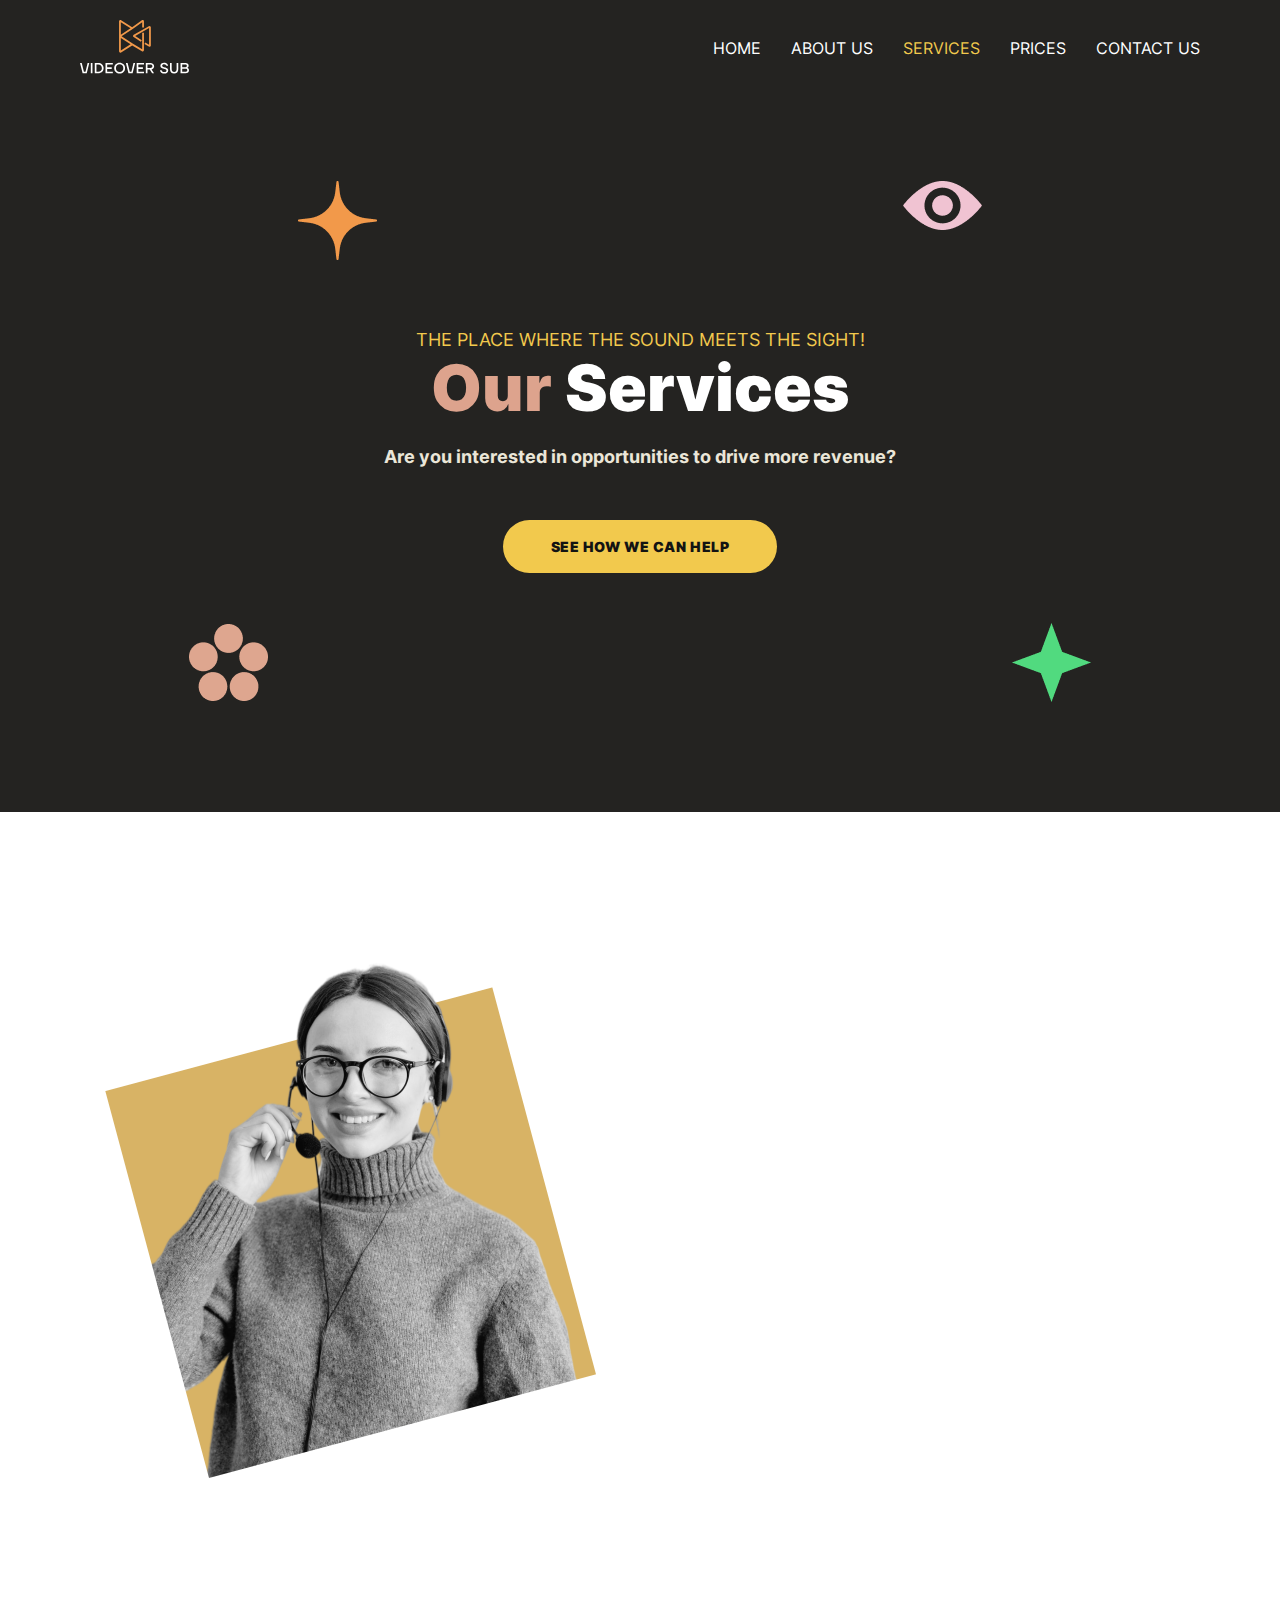
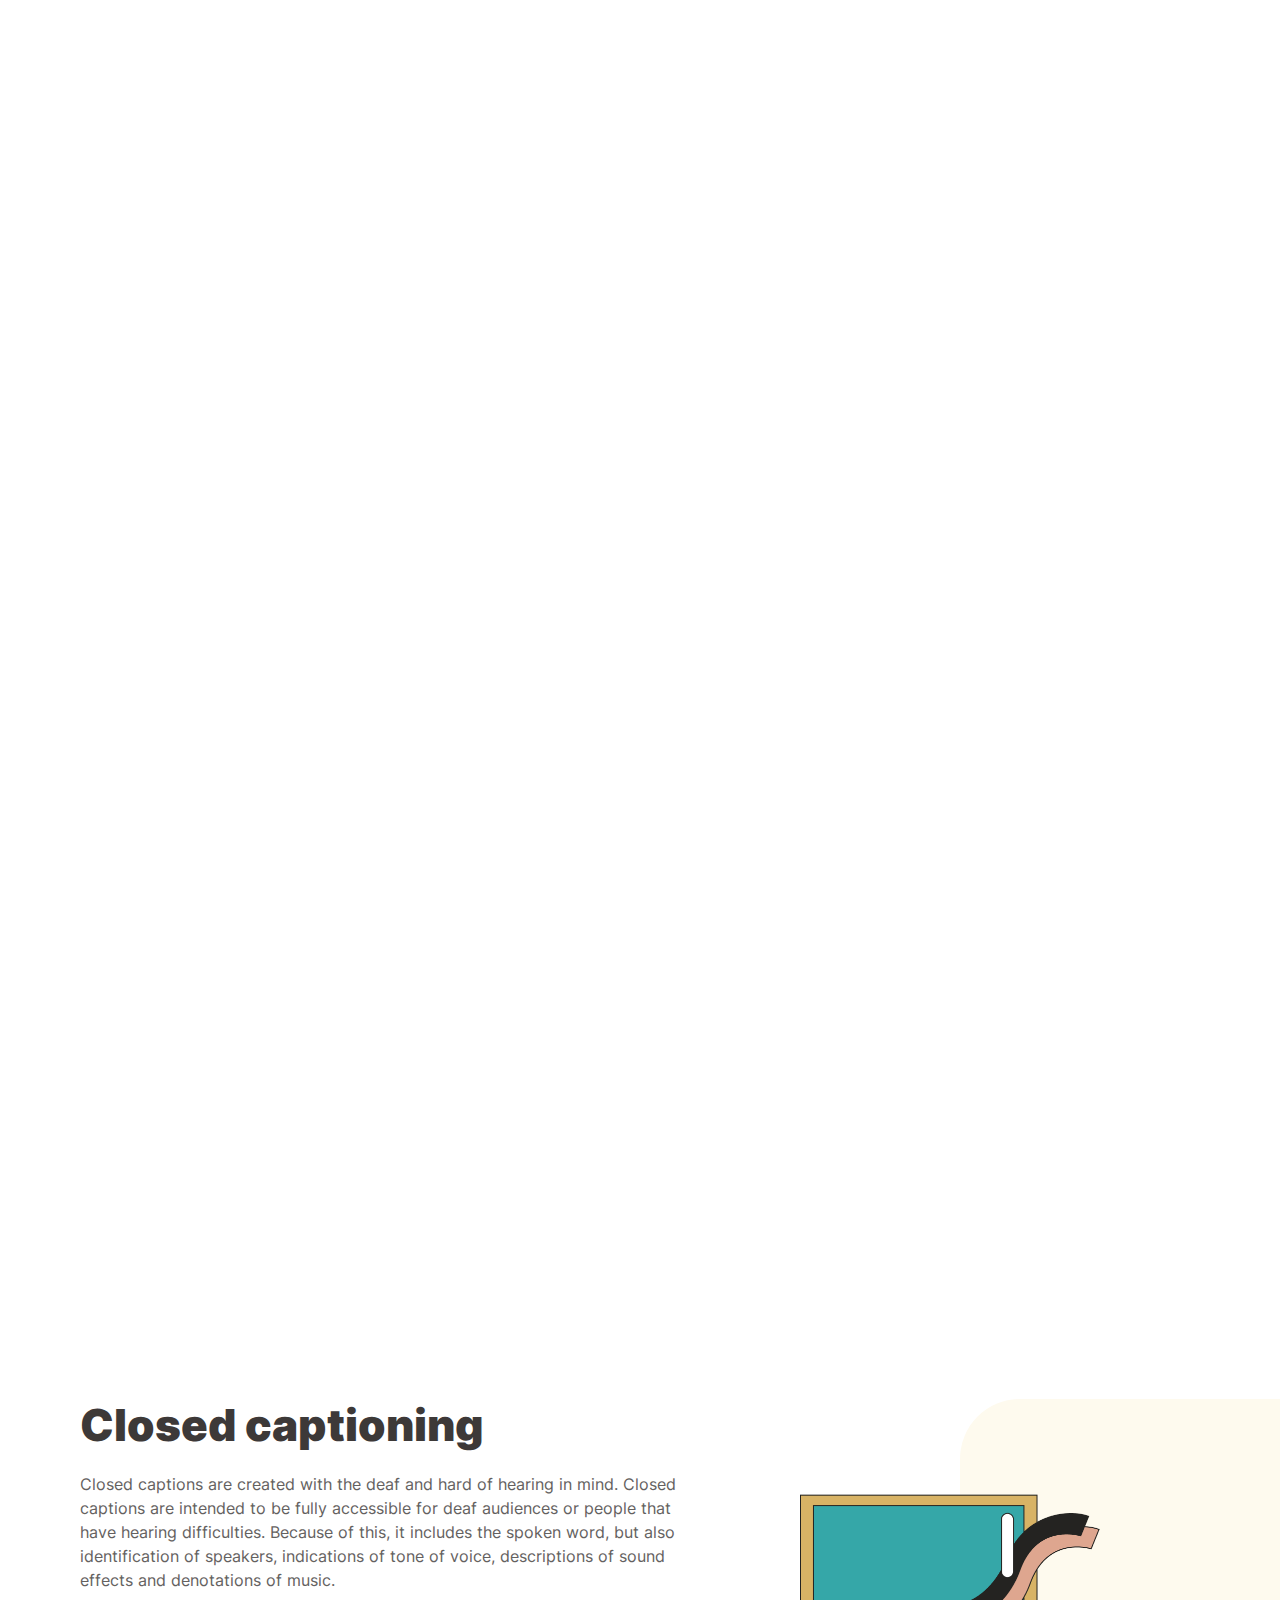
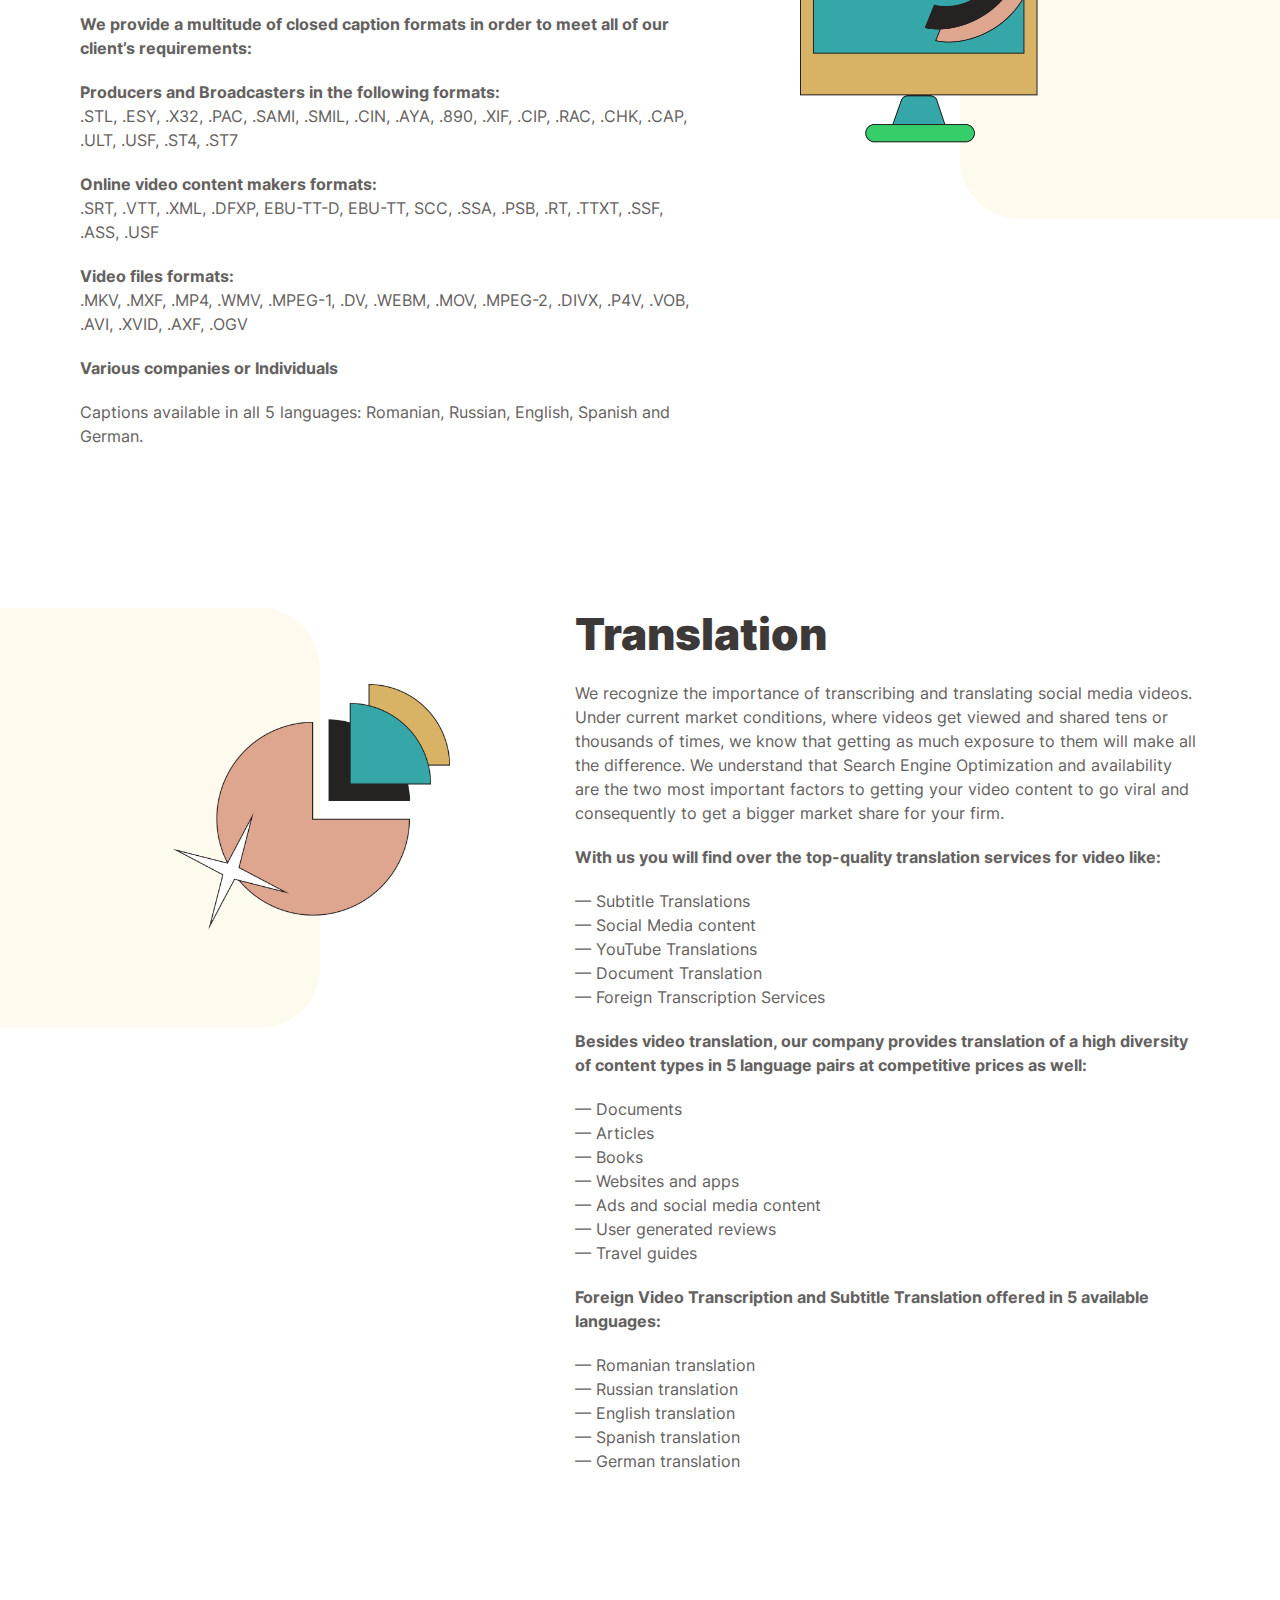
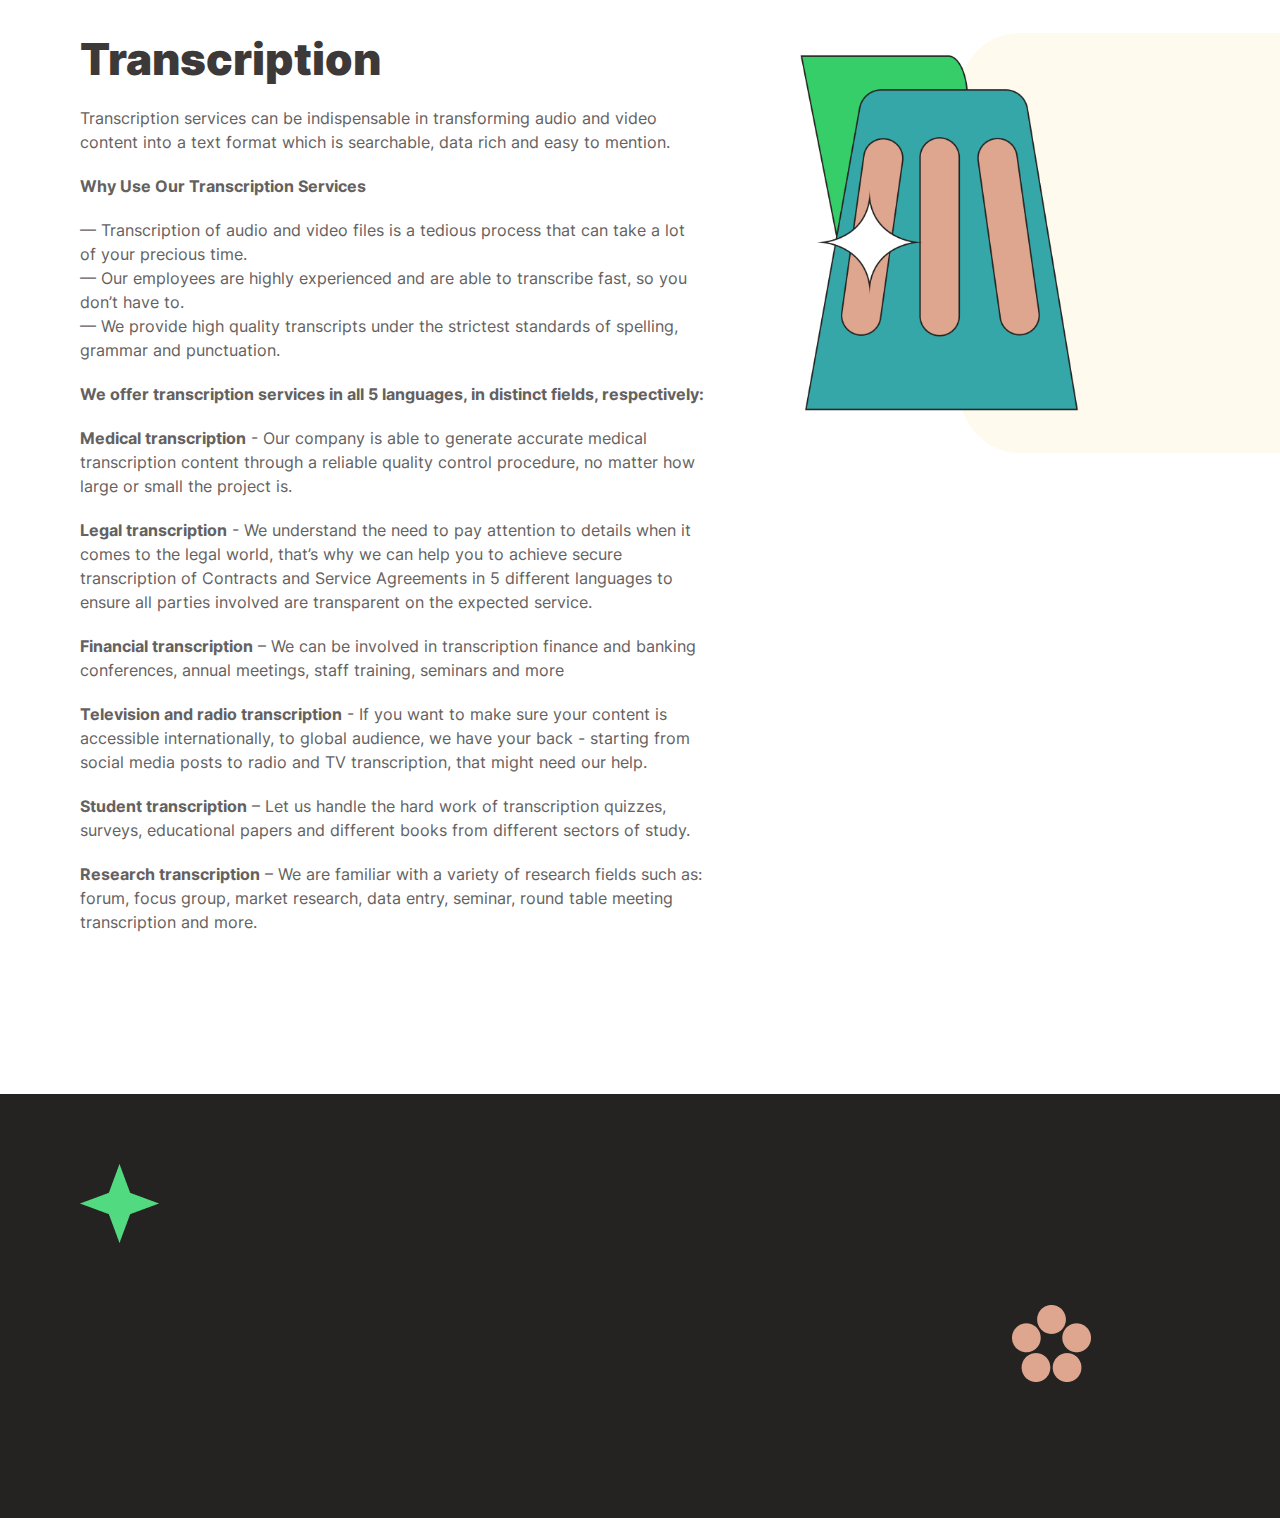
<file: public_html/pages/services/index.html>
<!DOCTYPE html>
<html lang="en">
  <head>
    <meta charset="UTF-8" />
    <meta
      name="viewport"
      content="width=device-width, user-scalable=no, initial-scale=1.0, maximum-scale=1.0, minimum-scale=1.0"
    />
    <title>Videover Sub</title>
    <link rel="shortcut icon" href="../../img/favicon.ico" type="image/x-icon">
    <link rel="stylesheet" href="../../css/style.min.css" />
  </head>

  <body>
    <header class="header">
      <div class="header__container container">
        <a class="header__logo-link" href="../../">
          <img src="../../img/logo.svg" alt="logo" class="header__logo">
        </a>
        <div class="header__burger-menu burger-menu">
          <div class="burger-menu__icon">
            <img
              class="
                burger-menu__icon-image burger-menu__icon-image--open
                active
              "
              src="../../img/burger-open.png"
              alt=""
            />
            <img
              class="burger-menu__icon-image burger-menu__icon-image--lock lock"
              src="../../img/burger-close.png"
              alt=""
            />
          </div>
        </div>
        <div class="burger-menu__body">
          <div class="burger-menu__image burger-menu__image--star"></div>
          <ul class="nav__list nav__list--burger">
            <li class="nav__item nav__item--burger">
              <a href="../../" class="nav__link">HOME</a>
            </li>
            <li class="nav__item nav__item--burger">
              <a href="../about/" class="nav__link">ABOUT US</a>
            </li>
            <li class="nav__item nav__item--burger">
              <a href="../services/" class="nav__link nav__link--active">SERVICES</a>
            </li>
            <li class="nav__item nav__item--burger">
              <a href="../prices/" class="nav__link">PRICES</a>
            </li>
            <li class="nav__item nav__item--burger">
              <a href="../contact/" class="nav__link">CONTACT US</a>
            </li>
          </ul>
          <div class="burger-menu__image burger-menu__image--eye"></div>
        </div>
        <nav class="header__nav nav nav--desctop">
          <ul class="nav__list nav__list--desctop">
            <li class="nav__item">
              <a href="../../" class="nav__link">HOME</a>
            </li>
            <li class="nav__item">
              <a href="../about/" class="nav__link">ABOUT US</a>
            </li>
            <li class="nav__item">
              <a href="../services/" class="nav__link nav__link--active">SERVICES</a>
            </li>
            <li class="nav__item">
              <a href="../prices/" class="nav__link">PRICES</a>
            </li>
            <li class="nav__item">
              <a href="../contact/" class="nav__link">CONTACT US</a>
            </li>
          </ul>
        </nav>
      </div>
    </header>
    <main class="main">
      <section class="main__section head head--prices">
        <div class="head__container container head__container--services">
          <div class="head__image-wrapper head__image-wrapper--first">
            <div class="head__image-eye head__image-eye--prices"></div>
            <div class="head__image-star head__image-star--prices"></div>
          </div>
          <div class="head__content-wrapper">
            <h1 class="head__title title-hide">
              The place where the sound meets the sight!
            </h1>
            <h2 class="head__subtitle title-hide">
              <span class="head__first-word">Our </span>Services
            </h2>
            <p class="head__text head__text--services title-hide">
              Are you interested in opportunities to drive more revenue?
            </p>
            <a href="../../pages/contact/" class="btn title-hide">See how we can help</a>
          </div>
          <div
            class="
              head__image-wrapper
              head__image-wrapper--second
              head__image-wrapper--services
              head__image-wrapper--second-services
            "
          >
            <div class="head__image-flower"></div>
            <div class="head__image-star-green"></div>
          </div>
        </div>
      </section>
    </main>
    <section class="services__info">
      <div class="container__services">
        <div class="services__info-items">
          <div class="services__info-item">
            <img src="../../img/servicec_info.png" alt="" />
          </div>
          <div class="services__info-item hide">
            <div class="services__info-title">Subtitles</div>
            <div class="services__info-text">
              are crucial in better understanding videos, movies and series,
              broaden your audience and help your client to enjoy any video
              format product that you might offer.
            </div>
            <div class="services__info-subtitles">
              OUR DIVERSE OFFER IN ALL 5 DIFFERENT LANGUAGES (RO, EN, RU, DE,
              ES):
            </div>
            <div class="services__info-subtitles">
              <ul>
                <li>1. Video subtitling services</li>
                <li>2. Broadcast subtitling services</li>
                <li>3. Television and film subtitling services</li>
                <li>4. Documentary subtitling services</li>
                <li>5. Advertising subtitles</li>
                <li>6. Online training and learning subtitles</li>
                <li>7. Social media and website subtitles</li>
                <li>8. YouTube subtitles</li>
              </ul>
            </div>
            <div class="services__info-text">
              Subtitles are timed onscreen text in a video that will include the
              entire dialogue. Subtitling is often associated with foreign films
              but can serve many purposes besides translation. On top of
              providing video availability, subtitling services are also an
              amazing tool for search engine expansion. English subtitles can be
              translated into other languages in order to attract a vast
              international audience and this makes them invaluable for
              different adverts or promotional videos.
            </div>
          </div>
        </div>
      </div>
    </section>
    <section class="services__workflow">
      <div class="container__services hide">
        <div class="services__workflow-title">Workflow</div>
        <div class="services__workflow-items">
          <div class="services__workflow-item">
            <div class="services__workflow-num">1</div>
            <div class="services__workflow-text">
              After the video transcription procedure and after completing the
              audio typing aspect of subtitling, our typists can load the script
              into the subtitling software where times are inserted, and the
              audio is synced to the text that appears on the screen.
            </div>
          </div>
          <div class="services__workflow-item">
            <div class="services__workflow-num">2</div>
            <div class="services__workflow-text">
              At this point, any formatting will be added to the captions to
              include the formatting of letters and color or placement changes.
            </div>
          </div>
          <div class="services__workflow-item">
            <div class="services__workflow-num">3</div>
            <div class="services__workflow-text">
              The final step is for the video to be watched back and to add the
              finishing touches in terms of proofread subtitles, correct grammar
              and spelling and perfect timings.
            </div>
          </div>
        </div>
      </div>
    </section>
    <section class="services__video">
      <div class="container__services hide">
        <div class="services__video-title">
          Our employees are all extremely experienced in their field and they
          are able to work with videos in a wide variety of formats, and scripts
          are made in a precise, line for line style.
        </div>
        <div class="services__video-subtitles">
          Video subtitle formats provided:
        </div>
        <div class="services__video-items">
          <div class="services__video-item">
            <div class="services__video-item-title">
              Formats for Online Media Subtitles:
            </div>
            <div class="services__video-item-text">
              .SRT – .SSA – .VTT – .TTXT – .RT – .SSF – .ASS .USF
            </div>
          </div>
          <div class="services__video-item">
            <div class="services__video-item-title">
              Formats for Broadcast Subtitles:
            </div>
            <div class="services__video-item-text">
              .STL – .ESY – .X32 – .PAC – .CIN – .AYA – .XIF .CIP – .RAC – .CHK
              – .CAP – .USF – .L32
            </div>
          </div>
        </div>
      </div>
    </section>
    <section class="services__captioning">
      <div class="container__services">
        <div class="services__captioning-items">
          <div class="services__captioning-item hide">
            <img
              class="services__captioning-img"
              src="../../img/captioning_table.png"
              alt="captioning"
            />
            <div class="services__captioning-title">Closed captioning</div>
            <div
              class="services__captioning-text services__captioning-text--table"
            >
              Closed captions are created with the deaf and hard of hearing in
              mind. Closed captions are intended to be fully accessible for deaf
              audiences or people that have hearing difficulties. Because of
              this, it includes the spoken word, but also identification of
              speakers, indications of tone of voice, descriptions of sound
              effects and denotations of music.
            </div>
            <div class="services__captioning-subtitles">
              We provide a multitude of closed caption formats in order to meet
              all of our client’s requirements:
            </div>
            <div class="services__captioning-text">
              <span>Producers and Broadcasters in the following formats:</span
              ><br />
              .STL, .ESY, .X32, .PAC, .SAMI, .SMIL, .CIN, .AYA, .890, .XIF,
              .CIP, .RAC, .CHK, .CAP, .ULT, .USF, .ST4, .ST7
            </div>
            <div class="services__captioning-text">
              <span>Online video content makers formats:</span><br />
              .SRT, .VTT, .XML, .DFXP, EBU-TT-D, EBU-TT, SCC, .SSA, .PSB, .RT,
              .TTXT, .SSF, .ASS, .USF
            </div>
            <div class="services__captioning-text">
              <span>Video files formats:</span><br />
              .MKV, .MXF, .MP4, .WMV, .MPEG-1, .DV, .WEBM, .MOV, .MPEG-2, .DIVX,
              .P4V, .VOB, .AVI, .XVID, .AXF, .OGV
            </div>
            <div class="services__captioning-subtitles">
              Various companies or Individuals
            </div>
            <div class="services__captioning-text">
              Captions available in all 5 languages: Romanian, Russian, English,
              Spanish and German.
            </div>
          </div>
          <div class="services__captioning-item">
            <div class="services__captioning-box">
              <img src="../../img/captioning.png" alt="captioning" />
            </div>
          </div>
        </div>
      </div>
    </section>
    <section class="services__translation">
      <div class="container__services">
        <div class="services__translation-items">
          <div class="services__translation-item hide">
            <img
              class="services__translation-img"
              src="../../img/translation.png"
              alt="captioning"
            />
            <div class="services__translation-title">Translation</div>
            <div
              class="
                services__translation-text services__translation-text--table
              "
            >
              We recognize the importance of transcribing and translating social
              media videos. Under current market conditions, where videos get
              viewed and shared tens or thousands of times, we know that getting
              as much exposure to them will make all the difference. We
              understand that Search Engine Optimization and availability are
              the two most important factors to getting your video content to go
              viral and consequently to get a bigger market share for your firm.
            </div>
            <div class="services__translation-subtitles">
              With us you will find over the top-quality translation services
              for video like:
            </div>
            <div class="services__translation-text">
              <ul>
                <li>— Subtitle Translations</li>
                <li>— Social Media content</li>
                <li>— YouTube Translations</li>
                <li>— Document Translation</li>
                <li>— Foreign Transcription Services</li>
              </ul>
            </div>
            <div class="services__translation-subtitles">
              Besides video translation, our company provides translation of a
              high diversity of content types in 5 language pairs at competitive
              prices as well:
            </div>
            <div class="services__translation-text">
              <ul>
                <li>— Documents</li>
                <li>— Articles</li>
                <li>— Books</li>
                <li>— Websites and apps</li>
                <li>— Ads and social media content</li>
                <li>— User generated reviews</li>
                <li>— Travel guides</li>
              </ul>
            </div>
            <div class="services__translation-subtitles">
              Foreign Video Transcription and Subtitle Translation offered in 5
              available languages:
            </div>
            <div class="services__translation-text">
              <ul>
                <li>— Romanian translation</li>
                <li>— Russian translation</li>
                <li>— English translation</li>
                <li>— Spanish translation</li>
                <li>— German translation</li>
              </ul>
            </div>
          </div>
          <div class="services__translation-item">
            <div class="services__translation-box">
              <img src="../../img/translation.png" alt="translation" />
            </div>
          </div>
        </div>
      </div>
    </section>
    <section class="services__transcription">
      <div class="container__services">
        <div class="services__transcription-items">
          <div class="services__transcription-item hide">
            <img
              class="services__transcription-img services__transcription-img--mobile"
              src="../../img/transcription.png"
              alt="captioning"
            />
            <div class="services__transcription-title">Transcription</div>
            <div
              class="
                services__transcription-text  services__transcription-text--last
              "
            >
              Transcription services can be indispensable in transforming audio
              and video content into a text format which is searchable, data
              rich and easy to mention.
            </div>
            <div class="services__transcription-subtitles">
              Why Use Our Transcription Services
            </div>
            <div class="services__transcription-text">
              <ul>
                <li>
                  — Transcription of audio and video files is a tedious process
                  that can take a lot of your precious time.
                </li>
                <li>
                  — Our employees are highly experienced and are able to
                  transcribe fast, so you don’t have to.
                </li>
                <li>
                  — We provide high quality transcripts under the strictest
                  standards of spelling, grammar and punctuation.
                </li>
              </ul>
            </div>
            <div class="services__transcription-subtitles">
              We offer transcription services in all 5 languages, in distinct
              fields, respectively:
            </div>
            <div class="services__transcription-text">
              <span>Medical transcription</span> - Our company is able to generate accurate
              medical transcription content through a reliable quality control
              procedure, no matter how large or small the project is.
            </div>
            <div class="services__transcription-text">
              <span>Legal transcription</span> - We understand the need to pay attention to
              details when it comes to the legal world, that’s why we can help
              you to achieve secure transcription of Contracts and Service
              Agreements in 5 different languages to ensure all parties involved
              are transparent on the expected service.
            </div>
            <div class="services__transcription-text">
              <span>Financial transcription</span> – We can be involved in transcription
              finance and banking conferences, annual meetings, staff training,
              seminars and more
            </div>
            <div class="services__transcription-text">
              <span>Television and radio transcription</span> - If you want to make sure your
              content is accessible internationally, to global audience, we have
              your back - starting from social media posts to radio and TV
              transcription, that might need our help.
            </div>
            <div class="services__transcription-text">
              <span>Student transcription</span> – Let us handle the hard work of
              transcription quizzes, surveys, educational papers and different
              books from different sectors of study.
            </div>
            <div class="services__transcription-text">
              <span>Research transcription</span> – We are familiar with a variety of
              research fields such as: forum, focus group, market research, data
              entry, seminar, round table meeting transcription and more.
            </div>
          </div>
          <div class="services__transcription-item">
            <div class="services__transcription-box">
              <img src="../../img/transcription.png" alt="transcription" />
            </div>
          </div>
        </div>
      </div>
    </section>
    <footer class="footer">
      <div class="footer__container container">
        <div class="footer__top">
          <div class="footer__star">
            <img src="../../img/star-green.png" alt="" />
          </div>
          <div class="footer__wrapper hide">
            <div class="footer__image-wrapper">
              <img
                class="footer__logo"
                src="../../img/footer-logo.svg"
                alt=""
              />
            </div>
            <a href="../../pages/contact/" class="footer__btn btn">Get in touch!</a>
          </div>
          <div class="footer__flower">
            <img src="../../img/flower.png" alt="" />
          </div>
        </div>
        <div class="footer__bottom">
          <div class="footer__copyright hide">
            Copyright © 2021. All rights reserved.
          </div>
          <div class="footer__links hide">
            <a class="footer__privacy" href="../privacy/">Privacy Policy</a>
            <a class="footer__terms" href="../terms/">Terms of use</a>
          </div>
        </div>
      </div>
    </footer>
    <script src="../../js/jquery-3.5.1.min.js"></script>
    <script src="../../js/script.js"></script>
    <script src="../../js/fade.js"></script>
  </body>
</html>
</file>
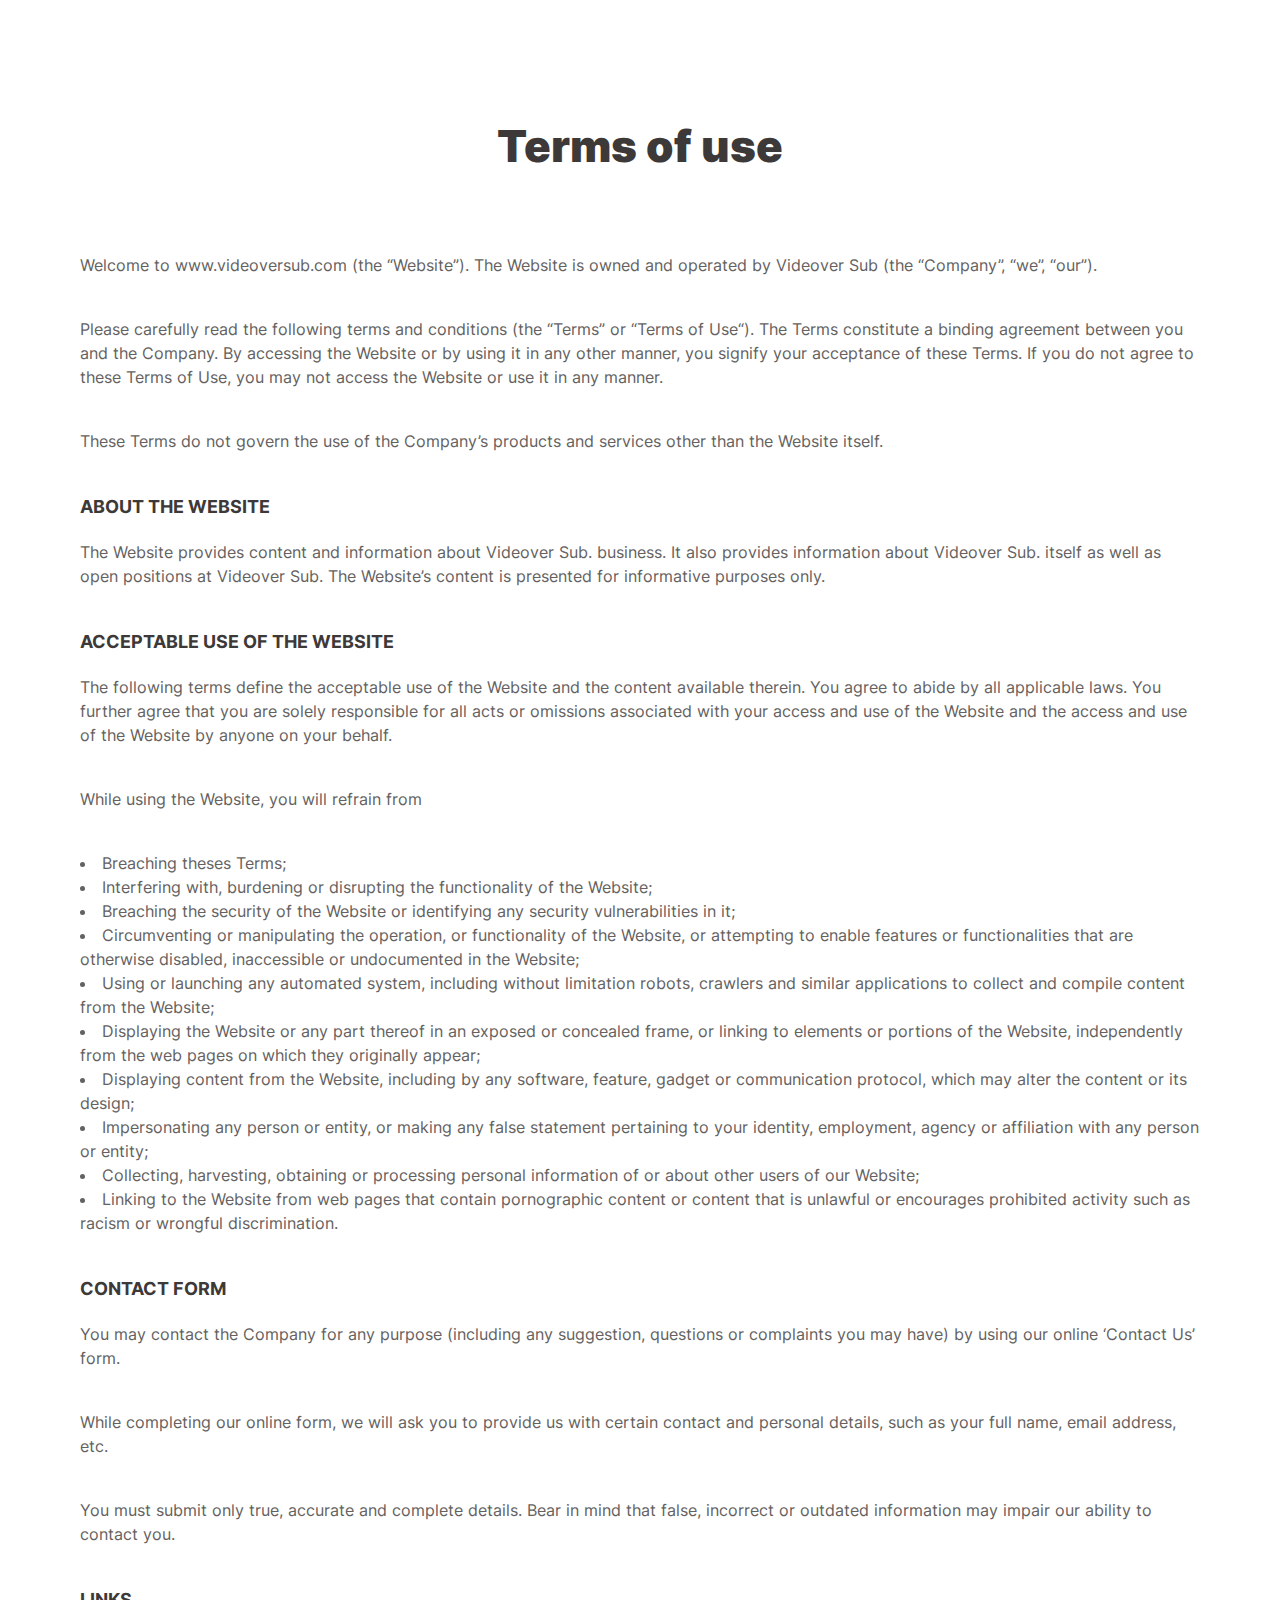
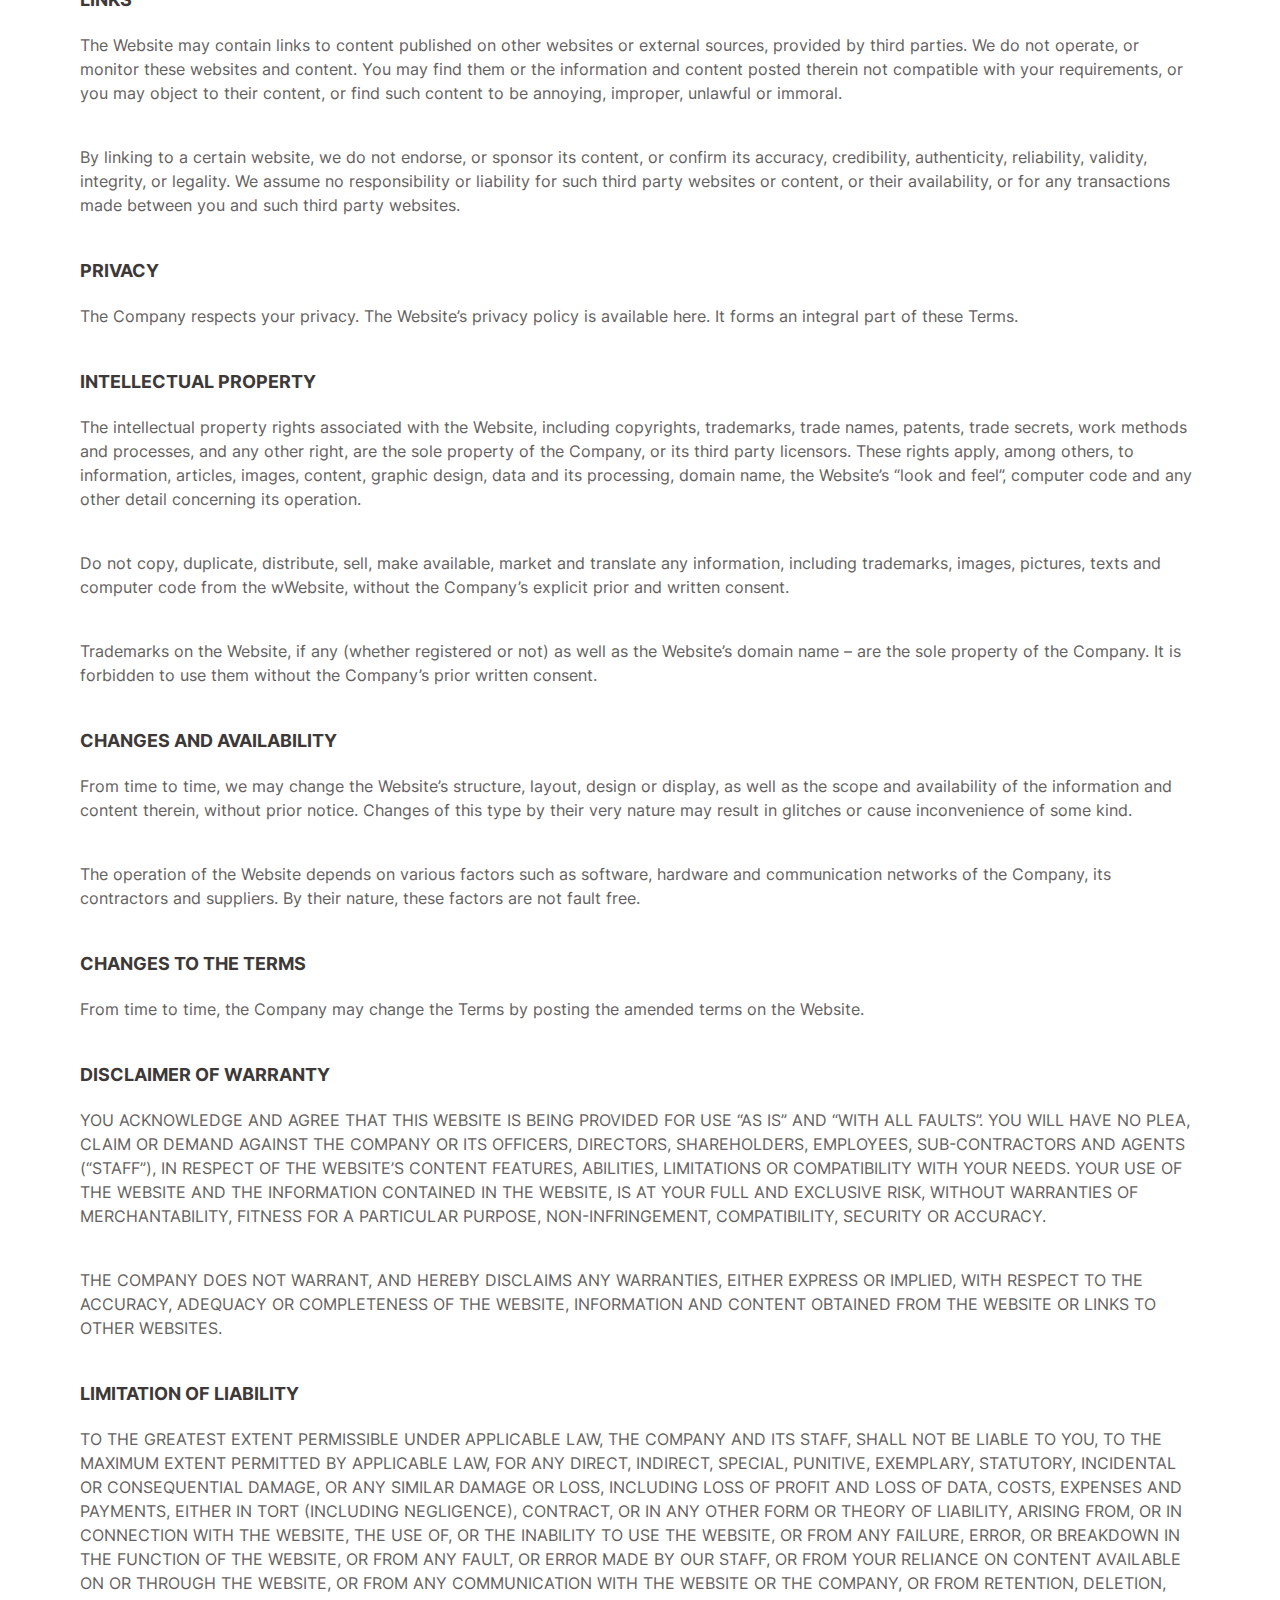
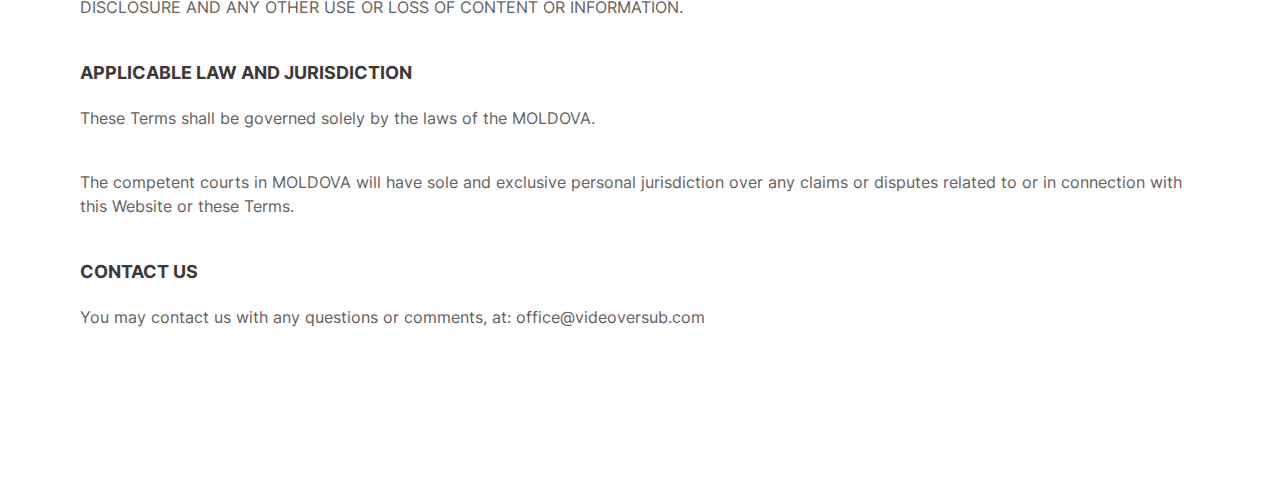
<file: public_html/pages/terms/index.html>
<!DOCTYPE html>
<html lang="en">
  <head>
    <meta charset="UTF-8">
    <meta name="viewport"
      content="width=device-width, user-scalable=no, initial-scale=1.0, maximum-scale=1.0, minimum-scale=1.0">
    <title>Terms of use</title>
    <link rel="shortcut icon" href="../../img/favicon.ico" type="image/x-icon">
    <link rel="stylesheet" href="../../css/style.min.css">
  </head>

  <body>
    <div class="privacy">
      <div class="privacy__container container">
        <h1 class="privacy__title">Terms of use</h1>
        <div class="privacy__text">
          Welcome to www.videoversub.com (the “Website”). The Website is owned and operated by Videover Sub (the “Company”, “we”, “our”).
        </div>
        <div class="privacy__text">
          Please carefully read the following terms and conditions (the “Terms” or “Terms of Use“). The Terms constitute a binding agreement between you and the Company. By accessing the Website or by using it in any other manner, you signify your acceptance of these Terms. If you do not agree to these Terms of Use, you may not access the Website or use it in any manner.
        </div>
        <div class="privacy__text">
          These Terms do not govern the use of the Company’s products and services other than the Website itself.
        </div>
        <div class="privacy__subtitle">About the Website</div>
        <div class="privacy__text">
          The Website provides content and information about Videover Sub. business. It also provides information about Videover Sub. itself as well as open positions at Videover Sub. The Website’s content is presented for informative purposes only.
        </div>
        <div class="privacy__subtitle">Acceptable use of the Website</div>

        <div class="privacy__text">
          The following terms define the acceptable use of the Website and the content available therein. You agree to abide by all applicable laws. You further agree that you are solely responsible for all acts or omissions associated with your access and use of the Website and the access and use of the Website by anyone on your behalf.
        </div>
        <div class="privacy__text">
          While using the Website, you will refrain from
        </div>
        <ul class="privacy__list">
          <li class="privacy__item">Breaching theses Terms;</li>
          <li class="privacy__item">Interfering with, burdening or disrupting the functionality of the Website;</li>
          <li class="privacy__item">Breaching the security of the Website or identifying any security vulnerabilities in it;</li>
          <li class="privacy__item">Circumventing or manipulating the operation, or functionality of the Website, or attempting to enable features or functionalities that are otherwise disabled, inaccessible or undocumented in the Website;</li>
          <li class="privacy__item">Using or launching any automated system, including without limitation robots, crawlers and similar applications to collect and compile content from the Website;</li>
          <li class="privacy__item">Displaying the Website or any part thereof in an exposed or concealed frame, or linking to elements or portions of the Website, independently from the web pages on which they originally appear;</li>

          <li class="privacy__item">Displaying content from the Website, including by any software, feature, gadget or communication protocol, which may alter the content or its design;</li>
          <li class="privacy__item">Impersonating any person or entity, or making any false statement pertaining to your identity, employment, agency or affiliation with any person or entity;</li>
          <li class="privacy__item">Collecting, harvesting, obtaining or processing personal information of or about other users of our Website;</li>
          <li class="privacy__item">Linking to the Website from web pages that contain pornographic content or content that is unlawful or encourages prohibited activity such as racism or wrongful discrimination.</li>
        </ul>
        <div class="privacy__subtitle">
          Contact Form
        </div>
        <div class="privacy__text">
          You may contact the Company for any purpose (including any suggestion, questions or complaints you may have) by using our online ‘Contact Us’ form.
        </div>
        <div class="privacy__text">
          While completing our online form, we will ask you to provide us with certain contact and personal details, such as your full name, email address, etc.
        </div>
        <div class="privacy__text">
          You must submit only true, accurate and complete details. Bear in mind that false, incorrect or outdated information may impair our ability to contact you.
        </div>

        <div class="privacy__subtitle">
          Links
        </div>
        <div class="privacy__text">
          The Website may contain links to content published on other websites or external sources, provided by third parties. We do not operate, or monitor these websites and content. You may find them or the information and content posted therein not compatible with your requirements, or you may object to their content, or find such content to be annoying, improper, unlawful or immoral.
        </div>
        <div class="privacy__text">
          By linking to a certain website, we do not endorse, or sponsor its content, or confirm its accuracy, credibility, authenticity, reliability, validity, integrity, or legality. We assume no responsibility or liability for such third party websites or content, or their availability, or for any transactions made between you and such third party websites.
        </div>
        <div class="privacy__subtitle">Privacy</div>
        <div class="privacy__text">
          The Company respects your privacy. The Website’s privacy policy is available here. It forms an integral part of these Terms.
        </div>
        <div class="privacy__subtitle">
          Intellectual Property
        </div>
        <div class="privacy__text">
          The intellectual property rights associated with the Website, including copyrights, trademarks, trade names, patents, trade secrets, work methods and processes, and any other right, are the sole property of the Company, or its third party licensors. These rights apply, among others, to information, articles, images, content, graphic design, data and its processing, domain name, the Website’s “look and feel”, computer code and any other detail concerning its operation.
        </div>
        <div class="privacy__text">
          Do not copy, duplicate, distribute, sell, make available, market and translate any information, including trademarks, images, pictures, texts and computer code from the wWebsite, without the Company’s explicit prior and written consent.
        </div>
        <div class="privacy__text">
          Trademarks on the Website, if any (whether registered or not) as well as the Website’s domain name – are the sole property of the Company. It is forbidden to use them without the Company’s prior written consent.
        </div>
        <div class="privacy__subtitle">
          Changes and Availability
        </div>
        <div class="privacy__text">
          From time to time, we may change the Website’s structure, layout, design or display, as well as the scope and availability of the information and content therein, without prior notice. Changes of this type by their very nature may result in glitches or cause inconvenience of some kind.
        </div>
        <div class="privacy__text">
          The operation of the Website depends on various factors such as software, hardware and communication networks of the Company, its contractors and suppliers. By their nature, these factors are not fault free.
        </div>

        <div class="privacy__subtitle">
          Changes to the Terms
        </div>
        <div class="privacy__text">
          From time to time, the Company may change the Terms by posting the amended terms on the Website.
        </div>


        <div class="privacy__subtitle">
          Disclaimer of Warranty
        </div>
        <div class="privacy__text">
          YOU ACKNOWLEDGE AND AGREE THAT THIS WEBSITE IS BEING PROVIDED FOR USE “AS IS” AND “WITH ALL FAULTS”. YOU WILL HAVE NO PLEA, CLAIM OR DEMAND AGAINST THE COMPANY OR ITS OFFICERS, DIRECTORS, SHAREHOLDERS, EMPLOYEES, SUB-CONTRACTORS AND AGENTS (“STAFF”), IN RESPECT OF THE WEBSITE’S CONTENT FEATURES, ABILITIES, LIMITATIONS OR COMPATIBILITY WITH YOUR NEEDS. YOUR USE OF THE WEBSITE AND THE INFORMATION CONTAINED IN THE WEBSITE, IS AT YOUR FULL AND EXCLUSIVE RISK, WITHOUT WARRANTIES OF MERCHANTABILITY, FITNESS FOR A PARTICULAR PURPOSE, NON-INFRINGEMENT, COMPATIBILITY, SECURITY OR ACCURACY.
        </div>
        <div class="privacy__text">
          THE COMPANY DOES NOT WARRANT, AND HEREBY DISCLAIMS ANY WARRANTIES, EITHER EXPRESS OR IMPLIED, WITH RESPECT TO THE ACCURACY, ADEQUACY OR COMPLETENESS OF THE WEBSITE, INFORMATION AND CONTENT OBTAINED FROM THE WEBSITE OR LINKS TO OTHER WEBSITES.
        </div>

        <div class="privacy__subtitle">
          Limitation of Liability
        </div>
        <div class="privacy__text">
          TO THE GREATEST EXTENT PERMISSIBLE UNDER APPLICABLE LAW, THE COMPANY AND ITS STAFF, SHALL NOT BE LIABLE TO YOU, TO THE MAXIMUM EXTENT PERMITTED BY APPLICABLE LAW, FOR ANY DIRECT, INDIRECT, SPECIAL, PUNITIVE, EXEMPLARY, STATUTORY, INCIDENTAL OR CONSEQUENTIAL DAMAGE, OR ANY SIMILAR DAMAGE OR LOSS, INCLUDING LOSS OF PROFIT AND LOSS OF DATA, COSTS, EXPENSES AND PAYMENTS, EITHER IN TORT (INCLUDING NEGLIGENCE), CONTRACT, OR IN ANY OTHER FORM OR THEORY OF LIABILITY, ARISING FROM, OR IN CONNECTION WITH THE WEBSITE, THE USE OF, OR THE INABILITY TO USE THE WEBSITE, OR FROM ANY FAILURE, ERROR, OR BREAKDOWN IN THE FUNCTION OF THE WEBSITE, OR FROM ANY FAULT, OR ERROR MADE BY OUR STAFF, OR FROM YOUR RELIANCE ON CONTENT AVAILABLE ON OR THROUGH THE WEBSITE, OR FROM ANY COMMUNICATION WITH THE WEBSITE OR THE COMPANY, OR FROM RETENTION, DELETION, DISCLOSURE AND ANY OTHER USE OR LOSS OF CONTENT OR INFORMATION.
        </div>
        <div class="privacy__subtitle">
          Applicable Law and Jurisdiction
        </div>
        <div class="privacy__text">
          These Terms shall be governed solely by the laws of the MOLDOVA.
        </div>
        <div class="privacy__text">
          The competent courts in MOLDOVA will have sole and exclusive personal jurisdiction over any claims or disputes related to or in connection with this Website or these Terms.
        </div>
        <div class="privacy__subtitle">
          Contact Us
        </div>
        <div class="privacy__text">
          You may contact us with any questions or comments, at: <a class="privacy__link" href="mailto:office@videoversub.com">office@videoversub.com </a>
        </div>
      </div>
    </div>
  </body>
</html>
</file>
<file: public_html/css/style.min.css>
@font-face{font-family:Inter-Bold;font-display:swap;src:url(../fonts/Inter-Bold.woff) format("woff"),url(../fonts/Inter-Bold.woff2) format("woff2");font-weight:700;font-style:normal}@font-face{font-family:Inter-Black;font-display:swap;src:url(../fonts/Inter-Black.woff) format("woff"),url(../fonts/Inter-Black.woff2) format("woff2");font-weight:900;font-style:normal}@font-face{font-family:Inter-Regular;font-display:swap;src:url(../fonts/Inter-Regular.woff) format("woff"),url(../fonts/Inter-Regular.woff2) format("woff2");font-weight:400;font-style:normal}*,:after,:before{-webkit-box-sizing:border-box;box-sizing:border-box}a,b,blockquote,body,canvas,caption,code,div,em,embed,fieldset,figure,footer,form,h1,h2,h3,h4,h5,h6,header,html,i,iframe,img,label,li,main,nav,object,ol,p,pre,section,small,span,strike,strong,sub,sup,table,tbody,td,tfoot,th,thead,tr,tt,u,ul,video{margin:0;padding:0;border:0;font-size:100%;font:inherit;text-rendering:optimizeLegibility;-webkit-font-smoothing:antialiased;-webkit-text-size-adjust:none;-moz-text-size-adjust:none;-ms-text-size-adjust:none;text-size-adjust:none}a{text-decoration:none}body{line-height:1}li,ul{list-style:none}.btn:focus{-webkit-box-shadow:none;box-shadow:none}.introduction{position:relative;display:-webkit-box;display:-ms-flexbox;display:flex;-webkit-box-pack:center;-ms-flex-pack:center;justify-content:center;background-color:#242321}.introduction__container{position:relative;display:-webkit-box;display:-ms-flexbox;display:flex;-webkit-box-pack:center;-ms-flex-pack:center;justify-content:center;padding:96px 0 176px}.introduction__image-wrapper{width:25%;max-width:297px;height:-webkit-fit-content;height:-moz-fit-content;height:fit-content}.introduction__image-wrapper--man{margin-right:30px;-webkit-transform:translateY(114px);-ms-transform:translateY(114px);transform:translateY(114px)}.introduction__image-wrapper--woman{margin-left:30px;-webkit-transform:translateY(-21px);-ms-transform:translateY(-21px);transform:translateY(-21px)}.introduction__image{width:100%}.introduction__content-wrapper{display:-webkit-box;display:-ms-flexbox;display:flex;-webkit-box-orient:vertical;-webkit-box-direction:normal;-ms-flex-direction:column;flex-direction:column;-webkit-box-align:center;-ms-flex-align:center;align-items:center;width:625px;min-width:625px}.introduction__title{position:relative;width:100%;font-family:Inter-Regular;font-size:18px;line-height:150%;text-transform:uppercase;color:#f2c94d;text-align:center;padding-bottom:10px}.introduction__title::before{content:"";position:absolute;left:-109px;top:-24px;display:block;width:79px;height:49px;background:url(../img/eye.png) no-repeat center;background-size:contain;-webkit-transition:all .3s;-o-transition:all .3s;transition:all .3s}.introduction__subtitle{font-family:Inter-Black;font-size:54px;line-height:70px;color:#fff;text-align:center;padding-bottom:30px;-webkit-transition:all .3s;-o-transition:all .3s;transition:all .3s}.introduction__text{font-family:Inter-Bold;font-size:18px;line-height:150%;color:#ebe6d8;text-align:center;padding-bottom:50px}.introduction__button-container{position:relative}.introduction__button-container::after{content:"";position:absolute;left:453px;top:34px;display:block;width:79px;height:79px;background:url(../img/star.png) no-repeat center;background-size:contain;-webkit-transition:all .3s;-o-transition:all .3s;transition:all .3s}.introduction__btn-link{color:#131313}.about-us{display:-webkit-box;display:-ms-flexbox;display:flex;-webkit-box-pack:center;-ms-flex-pack:center;justify-content:center}.about-us__container{display:-webkit-box;display:-ms-flexbox;display:flex;-webkit-box-pack:justify;-ms-flex-pack:justify;justify-content:space-between;padding-top:38px;width:100%}.about-us__content-container{display:-webkit-box;display:-ms-flexbox;display:flex;-webkit-box-orient:vertical;-webkit-box-direction:normal;-ms-flex-direction:column;flex-direction:column;width:50%;max-width:515px;-webkit-transition:width .3s;-o-transition:width .3s;transition:width .3s}.about-us__image-container{width:50%;max-width:625px;padding-left:20px;-webkit-transition:all .3s;-o-transition:all .3s;transition:all .3s}.about-us__image{width:100%;-o-object-fit:contain;object-fit:contain}.about-us__title{font-family:Inter-Black;font-size:44px;line-height:53px;color:#3d3938;max-width:516px;margin:100px 0 20px}.about-us__text{font-family:Inter-Regular;font-size:16px;line-height:24px;color:#646160;max-width:516px;margin-bottom:50px}.about-us__btn{max-width:222px}.services{display:-webkit-box;display:-ms-flexbox;display:flex;-webkit-box-pack:center;-ms-flex-pack:center;justify-content:center}.services--about{margin:120px 0}.services__container{display:-webkit-box;display:-ms-flexbox;display:flex;-webkit-box-pack:justify;-ms-flex-pack:justify;justify-content:space-between;width:100%;padding:28px 110px;background-color:rgba(242,201,77,.1);border-radius:60px}.services__container--about{padding:75px 110px 60px}.services__content-container{display:-webkit-box;display:-ms-flexbox;display:flex;-webkit-box-orient:vertical;-webkit-box-direction:normal;-ms-flex-direction:column;flex-direction:column;-webkit-box-pack:center;-ms-flex-pack:center;justify-content:center;width:60%;max-width:515px;padding-left:20px;-webkit-transition:padding-left .3s,width .3s,flex-direction .3s,-webkit- 2009flex-direction .3s;transition:padding-left .3s,width .3s,flex-direction .3s,-webkit- 2009flex-direction .3s;-o-transition:padding-left .3s,width .3s,flex-direction .3s;transition:padding-left .3s,width .3s,flex-direction .3s;transition:padding-left .3s,width .3s,flex-direction .3s,-webkit- 2009flex-direction .3s,-ms-flex-direction .3s}.services__image-container{width:40%;max-width:406px;-webkit-transition:all .3s;-o-transition:all .3s;transition:all .3s}.services__image{width:100%;-o-object-fit:contain;object-fit:contain}.services__title{font-family:Inter-Black;font-size:44px;line-height:53px;color:#3d3938;margin-bottom:20px;max-width:516px}.services__text{font-family:Inter-Regular;font-size:16px;line-height:24px;color:#646160;max-width:515px;margin-bottom:50px}.services__text--about{margin-top:9px}.services__btn{max-width:194px}.services__btn--about{max-width:-webkit-fit-content;max-width:-moz-fit-content;max-width:fit-content}.container__services{max-width:1440px;margin:0 auto;padding:0 80px}.services__info{padding:80px 0}.services__info-items{display:-webkit-box;display:-ms-flexbox;display:flex;-webkit-box-pack:justify;-ms-flex-pack:justify;justify-content:space-between}.services__info-item img{max-width:516px;margin-right:140px}.services__info-item:last-child{padding-top:100px}.services__info-title{font-size:44px;color:#3d3938;font-family:Inter-Black;line-height:53px;margin-bottom:20px}.services__info-text{color:#646160;font-family:Inter-Regular;margin-bottom:20px;line-height:24px}.services__info-subtitles{color:#646160;font-family:Inter-Bold;margin-bottom:20px;line-height:24px}.services__workflow{padding-bottom:80px}.services__workflow-title{font-family:Inter-Black;font-size:32px;color:#3d3938;text-align:center;margin-bottom:64px;line-height:38px}.services__workflow-items{display:-webkit-box;display:-ms-flexbox;display:flex;-webkit-box-pack:justify;-ms-flex-pack:justify;justify-content:space-between}.services__workflow-item{max-width:406px;margin-right:30px}.services__workflow-item:last-child{margin-right:0}.services__workflow-num{font-size:44px;color:#f2c94d;line-height:53px;font-family:Inter-Black;margin-bottom:20px}.services__workflow-text{font-family:Inter-Regular;color:#646160}.services__video{padding-bottom:160px}.services__video-title{text-align:center;font-size:62px;line-height:70px;color:#dda38d;font-family:Inter-Black;margin-bottom:80px}.services__video-subtitles{color:#3d3938;text-align:center;font-size:32px;line-break:38px;font-family:Inter-Black;margin-bottom:60px}.services__video-items{display:-webkit-box;display:-ms-flexbox;display:flex;-webkit-box-pack:justify;-ms-flex-pack:justify;justify-content:space-between}.services__video-item{max-width:621px;margin-right:32px}.services__video-item-title{font-size:44px;line-height:53px;color:#f2c94d;font-family:Inter-Black;margin-bottom:20px}.services__video-item-text{color:#646160;font-family:Inter-Bold}.services__video-item:last-child{margin-right:0}.services__captioning,.services__transcription{overflow:hidden;padding-bottom:160px}.services__captioning .container__services,.services__transcription .container__services{position:relative}.services__captioning-items,.services__transcription-items{display:-webkit-box;display:-ms-flexbox;display:flex;-webkit-box-pack:justify;-ms-flex-pack:justify;justify-content:space-between}.services__captioning-item:first-child,.services__transcription-item:first-child{max-width:625px;margin-right:230px}.services__captioning-title,.services__transcription-title{font-size:44px;line-height:53px;color:#3d3938;font-family:Inter-Black;margin-bottom:20px}.services__captioning-text,.services__transcription-text{color:#646160;font-family:Inter-Regular;line-height:24px;margin-bottom:20px}.services__captioning-text span,.services__transcription-text span{color:#646160;font-family:Inter-Bold}.services__captioning-text:first-child,.services__transcription-text:first-child{color:red}.services__captioning-text:last-child,.services__transcription-text:last-child{margin-bottom:0}.services__captioning-subtitles,.services__transcription-subtitles{font-family:Inter-Bold;color:#646160;line-height:24px;margin-bottom:20px}.services__captioning-box,.services__transcription-box{width:100vw;height:420px;background-color:#fefaee;position:absolute;left:75%;border-top-left-radius:60px;border-bottom-left-radius:60px}.services__captioning-box img,.services__transcription-box img{width:300px;display:block;position:absolute;top:50%;left:-160px;-webkit-transform:translate(0,-50%);-ms-transform:translate(0,-50%);transform:translate(0,-50%)}.services__captioning-img,.services__transcription-img{display:none}.services__translation{overflow:hidden;padding-bottom:160px}.services__translation .container__services{position:relative}.services__translation-items{display:-webkit-box;display:-ms-flexbox;display:flex;-webkit-box-pack:justify;-ms-flex-pack:justify;justify-content:space-between;-webkit-box-orient:horizontal;-webkit-box-direction:reverse;-ms-flex-direction:row-reverse;flex-direction:row-reverse}.services__translation-item:first-child{max-width:625px;margin-left:230px}.services__translation-title{font-size:44px;line-height:53px;color:#3d3938;font-family:Inter-Black;margin-bottom:20px}.services__translation-text{color:#646160;font-family:Inter-Regular;line-height:24px;margin-bottom:20px}.services__translation-text span{color:#646160;font-family:Inter-Bold}.services__translation-text:last-child{margin-bottom:0}.services__translation-subtitles{font-family:Inter-Bold;color:#646160;line-height:24px;margin-bottom:20px}.services__translation-box{width:100vw;height:420px;background-color:#fefaee;position:absolute;right:75%;border-top-right-radius:60px;border-bottom-right-radius:60px}.services__translation-box img{width:300px;display:block;position:absolute;top:50%;right:-130px;-webkit-transform:translate(0,-50%);-ms-transform:translate(0,-50%);transform:translate(0,-50%)}.services__translation-img{display:none}.prices{display:-webkit-box;display:-ms-flexbox;display:flex;-webkit-box-pack:center;-ms-flex-pack:center;justify-content:center;overflow-x:hidden}.prices__container{display:-webkit-box;display:-ms-flexbox;display:flex;-webkit-box-pack:justify;-ms-flex-pack:justify;justify-content:space-between;-webkit-box-align:center;-ms-flex-align:center;align-items:center;padding:120px 0;width:100%}.prices__content-container{display:-webkit-box;display:-ms-flexbox;display:flex;-webkit-box-orient:vertical;-webkit-box-direction:normal;-ms-flex-direction:column;flex-direction:column;width:50%;max-width:515px;-webkit-transition:width .3s,flex-direction .3s,-webkit- 2009flex-direction .3s;transition:width .3s,flex-direction .3s,-webkit- 2009flex-direction .3s;-o-transition:width .3s,flex-direction .3s;transition:width .3s,flex-direction .3s;transition:width .3s,flex-direction .3s,-webkit- 2009flex-direction .3s,-ms-flex-direction .3s}.prices__image-container{position:relative;width:50%;height:-webkit-fit-content;height:-moz-fit-content;height:fit-content;max-width:625px;padding-left:20px;-webkit-transition:all .3s;-o-transition:all .3s;transition:all .3s;left:80px}.prices__image-container::after{content:"";position:absolute;top:9px;left:100%;display:block;width:100vw;height:91%;background-color:rgba(242,201,77,.1)}.prices__image{width:100%;-o-object-fit:contain;object-fit:contain}.prices__title{font-family:Inter-Black;font-size:44px;line-height:53px;color:#3d3938;max-width:516px;margin-bottom:20px}.prices__text{font-family:Inter-Regular;font-size:16px;line-height:24px;color:#646160;max-width:516px;margin-bottom:50px}.prices__btn{max-width:222px}.contact{display:-webkit-box;display:-ms-flexbox;display:flex;-webkit-box-pack:center;-ms-flex-pack:center;justify-content:center}.contact__container{display:-webkit-box;display:-ms-flexbox;display:flex;-webkit-box-pack:justify;-ms-flex-pack:justify;justify-content:space-between;width:100%;padding:76px 110px 76px 107px;background-color:rgba(242,201,77,.1);border-radius:60px}.contact__content-container{display:-webkit-box;display:-ms-flexbox;display:flex;-webkit-box-orient:vertical;-webkit-box-direction:normal;-ms-flex-direction:column;flex-direction:column;-webkit-box-pack:center;-ms-flex-pack:center;justify-content:center;width:60%;max-width:515px;padding-left:20px;-webkit-transition:padding-left .3s,width .3s,flex-direction .3s,-webkit- 2009flex-direction .3s;transition:padding-left .3s,width .3s,flex-direction .3s,-webkit- 2009flex-direction .3s;-o-transition:padding-left .3s,width .3s,flex-direction .3s;transition:padding-left .3s,width .3s,flex-direction .3s;transition:padding-left .3s,width .3s,flex-direction .3s,-webkit- 2009flex-direction .3s,-ms-flex-direction .3s}.contact__image-container{width:40%;max-width:406px;-webkit-transition:all .3s;-o-transition:all .3s;transition:all .3s}.contact__image{width:100%;-o-object-fit:contain;object-fit:contain}.contact__title{font-family:Inter-Black;font-size:44px;line-height:53px;color:#3d3938;margin-bottom:20px;max-width:516px}.contact__text{font-family:Inter-Regular;font-size:16px;line-height:24px;color:#646160;max-width:515px;margin-bottom:50px}.contact__btn{max-width:196px}.footer{display:-webkit-box;display:-ms-flexbox;display:flex;-webkit-box-pack:center;-ms-flex-pack:center;justify-content:center;background-color:#242321}.footer__container{display:-webkit-box;display:-ms-flexbox;display:flex;-webkit-box-orient:vertical;-webkit-box-direction:normal;-ms-flex-direction:column;flex-direction:column;padding:70px 0 60px}.footer__top{display:-webkit-box;display:-ms-flexbox;display:flex;-webkit-box-pack:justify;-ms-flex-pack:justify;justify-content:space-between}.footer__btn{-webkit-transition:all .3s;-o-transition:all .3s;transition:all .3s}.footer__star{width:79px;height:79px;-o-object-fit:contain;object-fit:contain;-webkit-transition:all .3s;-o-transition:all .3s;transition:all .3s}.footer__star img{width:100%}.footer__wrapper{display:-webkit-box;display:-ms-flexbox;display:flex;-webkit-box-orient:vertical;-webkit-box-direction:normal;-ms-flex-direction:column;flex-direction:column;margin-top:43px}.footer__image-wrapper{text-align:center;margin-bottom:50px}.footer__flower{position:relative;right:109px;width:79px;height:79px;margin-top:141px;-o-object-fit:contain;object-fit:contain;-webkit-transition:all .3s;-o-transition:all .3s;transition:all .3s}.footer__flower img{width:100%}.footer__bottom{display:-webkit-box;display:-ms-flexbox;display:flex;-webkit-box-pack:justify;-ms-flex-pack:justify;justify-content:space-between;margin-top:50px}.footer__copyright{font-family:Inter-Regular;font-size:16px;line-height:150%;color:#fff}.footer__links{display:-webkit-box;display:-ms-flexbox;display:flex}.footer__privacy{font-family:Inter-Regular;font-size:16px;line-height:150%;margin-right:50px;color:#fff}.footer__terms{font-family:Inter-Regular;font-size:16px;line-height:150%;color:#fff}.head{display:-webkit-box;display:-ms-flexbox;display:flex;-webkit-box-pack:center;-ms-flex-pack:center;justify-content:center;background-color:#242321}.head--prices{border-bottom:1px solid #fff}.head__container{position:relative;display:-webkit-box;display:-ms-flexbox;display:flex;-webkit-box-orient:vertical;-webkit-box-direction:normal;-ms-flex-direction:column;flex-direction:column;-webkit-box-pack:center;-ms-flex-pack:center;justify-content:center;padding:0 0 110px}.head__content-wrapper{display:-webkit-box;display:-ms-flexbox;display:flex;-webkit-box-orient:vertical;-webkit-box-direction:normal;-ms-flex-direction:column;flex-direction:column;-webkit-box-align:center;-ms-flex-align:center;align-items:center}.head__content-wrapper--contact{-ms-flex-item-align:center;align-self:center;max-width:625px}.head__title{font-family:Inter-Regular;padding-top:66px;font-size:18px;line-height:150%;text-align:center;text-transform:uppercase;color:#f2c94d;-webkit-transition:all .3s;-o-transition:all .3s;transition:all .3s}.head__subtitle{font-family:Inter-Black;font-size:64px;line-height:70px;width:100%;max-width:737px;text-align:center;color:#fff;-webkit-transition:all .3s;-o-transition:all .3s;transition:all .3s}.head__text{font-family:Inter-Bold;font-size:18px;line-height:150%;text-align:center;color:#ebe6d8;max-width:1063px;margin-top:20px}.head__text--services{margin-bottom:50px}.head__first-word{color:#dda38d}.head__image-wrapper{display:-webkit-box;display:-ms-flexbox;display:flex;-webkit-box-pack:justify;-ms-flex-pack:justify;justify-content:space-between;-webkit-transition:all .3s;-o-transition:all .3s;transition:all .3s}.head__image-wrapper--first{padding:85px 218px 0}.head__image-wrapper--second{padding:0 109px;margin-top:194px}.head__image-wrapper--prices{margin-top:105px}.head__image-wrapper--services{margin-top:50px}.head__image-wrapper--contact{margin-top:159px}.head__image-eye{width:79px;height:49px;background:url(../img/eye.png) no-repeat center;background-size:contain;-webkit-transition:all .3s;-o-transition:all .3s;transition:all .3s}.head__image-eye--prices{width:79px;height:79px;background:url(../img/star.png) no-repeat center;background-size:contain;-webkit-transition:width .3s,height .3s;-o-transition:width .3s,height .3s;transition:width .3s,height .3s}.head__image-star{width:79px;height:79px;background:url(../img/star.png) no-repeat center;background-size:contain;-webkit-transition:width .3s,height .3s;-o-transition:width .3s,height .3s;transition:width .3s,height .3s}.head__image-star--prices{width:79px;height:49px;background:url(../img/eye.png) no-repeat center;background-size:contain;-webkit-transition:all .3s;-o-transition:all .3s;transition:all .3s}.head__image-star-green{width:79px;height:79px;background:url(../img/star-green.png) no-repeat center;background-size:contain;-webkit-transition:all .3s;-o-transition:all .3s;transition:all .3s}.head__image-flower{width:79px;height:79px;background:url(../img/flower.png) no-repeat center;background-size:contain;-webkit-transition:all .3s;-o-transition:all .3s;transition:all .3s}.privacy{display:-webkit-box;display:-ms-flexbox;display:flex;-webkit-box-pack:center;-ms-flex-pack:center;justify-content:center}.privacy__container{display:-webkit-box;display:-ms-flexbox;display:flex;-webkit-box-orient:vertical;-webkit-box-direction:normal;-ms-flex-direction:column;flex-direction:column;-webkit-box-align:center;-ms-flex-align:center;align-items:center;padding:120px 0}.privacy__title{font-family:Inter-Black;font-size:44px;line-height:53px;text-align:center;color:#3d3938;margin-bottom:80px}.privacy__subtitle{font-family:Inter-Bold;font-size:18px;line-height:150%;color:#3d3938;margin-bottom:20px;text-transform:uppercase;-ms-flex-item-align:start;align-self:flex-start}.privacy__text{-ms-flex-item-align:start;align-self:flex-start;font-family:Inter-Regular;font-size:16px;line-height:150%;color:#646160;margin-bottom:40px}.privacy__list{font-family:Inter-Regular;font-size:16px;line-height:150%;color:#646160;margin-bottom:40px}.privacy__item{list-style:inside}.privacy__link{font-family:Inter-Regular;font-size:16px;line-height:150%;color:#646160}.support{display:-webkit-box;display:-ms-flexbox;display:flex;-webkit-box-pack:center;-ms-flex-pack:center;justify-content:center}.support__container{display:-webkit-box;display:-ms-flexbox;display:flex;-webkit-box-pack:justify;-ms-flex-pack:justify;justify-content:space-between;padding:60px 0 160px}.support__info-wrapper{display:-webkit-box;display:-ms-flexbox;display:flex;-webkit-box-orient:vertical;-webkit-box-direction:normal;-ms-flex-direction:column;flex-direction:column;-webkit-box-pack:center;-ms-flex-pack:center;justify-content:center;width:50%;-webkit-transition:width .3s,flex-direction .3s,-webkit- 2009flex-direction .3s;transition:width .3s,flex-direction .3s,-webkit- 2009flex-direction .3s;-o-transition:width .3s,flex-direction .3s;transition:width .3s,flex-direction .3s;transition:width .3s,flex-direction .3s,-webkit- 2009flex-direction .3s,-ms-flex-direction .3s}.support__title{font-family:Inter-Black;font-size:44px;line-height:53px;color:#3d3938;margin-bottom:40px;-webkit-transition:all .3s;-o-transition:all .3s;transition:all .3s}.support__content{display:-webkit-box;display:-ms-flexbox;display:flex;-webkit-box-pack:justify;-ms-flex-pack:justify;justify-content:space-between}.support__info{display:-webkit-box;display:-ms-flexbox;display:flex;-webkit-box-align:baseline;-ms-flex-align:baseline;align-items:baseline;margin-bottom:20px}.support__service{width:68px;font-family:Inter-Bold;font-size:18px;line-height:150%;color:#3d3938;margin-right:25px}.support__link{font-family:Inter-Regular;font-size:16px;line-height:150%;color:#646160;cursor:pointer}.support__address{font-family:Inter-Regular;font-size:16px;line-height:150%;color:#646160;max-width:323px}.support__image-wrapper{width:50%;max-width:546px;max-height:589px}.support__image{width:100%;-o-object-fit:contain;object-fit:contain}.support__image-mobile-wrapper{display:none;position:relative;top:-80px;width:100%;height:264px;max-width:245px;background:inherit;-webkit-transition:all .3s;-o-transition:all .3s;transition:all .3s}.application{display:-webkit-box;display:-ms-flexbox;display:flex;-webkit-box-pack:center;-ms-flex-pack:center;justify-content:center;background-color:#fefaee;padding:80px 0}.application__container{display:-webkit-box;display:-ms-flexbox;display:flex;-webkit-box-pack:center;-ms-flex-pack:center;justify-content:center;padding:80px 109px;background-color:#fff;border-radius:60px;-webkit-transition:all .3s;-o-transition:all .3s;transition:all .3s}.application__form{display:-webkit-box;display:-ms-flexbox;display:flex;-webkit-box-orient:vertical;-webkit-box-direction:normal;-ms-flex-direction:column;flex-direction:column;width:100%}.application__input{display:-webkit-box;display:-ms-flexbox;display:flex;-webkit-box-orient:vertical;-webkit-box-direction:normal;-ms-flex-direction:column;flex-direction:column;-webkit-transition:all .3s;-o-transition:all .3s;transition:all .3s}.application__input--name-wrapper{margin-bottom:20px}.application__input--email-wrapper{width:50%;margin-right:30px}.application__input--phone-wrapper{width:50%}.application__input--file-wrapper{font-family:Inter-Black;font-size:14px;line-height:150%;width:100%;max-width:185px;border:2px solid #f2c94d;border-radius:40px;margin-bottom:30px;-webkit-transition:all .3s;-o-transition:all .3s;transition:all .3s}.application__input--file-wrapper:hover{background:#f2c94d}.application__label{font-family:Inter-Regular;font-size:18px;line-height:22px;color:#242321;margin-bottom:12px}.application__field{background:#fefaee;height:51px;border-radius:40px;border:1px solid transparent;padding:16px 20px;outline:0;-webkit-transition:all .3s;-o-transition:all .3s;transition:all .3s}.application__field:focus,.application__field:hover{border:1px solid #f2c94d}.application__input-wrapper{display:-webkit-box;display:-ms-flexbox;display:flex;margin-bottom:30px}.application__file-label{width:100%;padding:16px 48px;text-align:center;letter-spacing:.04em;text-transform:uppercase;color:#131313;cursor:pointer}.application__file-field{display:none}.application__checkbox{display:-webkit-box;display:-ms-flexbox;display:flex;-webkit-box-align:start;-ms-flex-align:start;align-items:flex-start;margin-bottom:50px}.application__checkbox-field{min-width:24px;min-height:24px;margin-right:10px;cursor:pointer}.application__checkbox-label{margin-top:7px}.application__btn{max-width:281px}.pop-up{position:fixed;top:0;left:0;z-index:5;display:-webkit-box;display:-ms-flexbox;display:flex;-webkit-box-pack:center;-ms-flex-pack:center;justify-content:center;-webkit-box-align:center;-ms-flex-align:center;align-items:center;width:100%;min-width:320px;height:100%;background-color:rgba(0,0,0,.2);-webkit-transition:opacity 250ms cubic-bezier(.4,0,.2,1),visibility 250ms cubic-bezier(.4,0,.2,1);-o-transition:opacity 250ms cubic-bezier(.4,0,.2,1),visibility 250ms cubic-bezier(.4,0,.2,1);transition:opacity 250ms cubic-bezier(.4,0,.2,1),visibility 250ms cubic-bezier(.4,0,.2,1);-webkit-transition:padding .3s;-o-transition:padding .3s;transition:padding .3s;padding:0 50px}.pop-up__container{display:-webkit-box;display:-ms-flexbox;display:flex;-webkit-box-align:center;-ms-flex-align:center;align-items:center;-webkit-box-orient:vertical;-webkit-box-direction:normal;-ms-flex-direction:column;flex-direction:column;width:100%;max-height:590px;max-width:1280px;background-color:#242321;border-radius:60px;padding:80px 80px 160px;-webkit-transition:all .3s;-o-transition:all .3s;transition:all .3s}.pop-up__button-container{width:100%;display:-webkit-box;display:-ms-flexbox;display:flex;-webkit-box-pack:end;-ms-flex-pack:end;justify-content:flex-end;margin-bottom:50px}.pop-up__btn{display:block;max-width:241px}.pop-up__title{font-family:Inter-Black;font-size:44px;line-height:53px;margin-bottom:20px}.pop-up__text{font-family:Inter-Regular;font-size:16px;line-height:150%;color:#fff;text-align:center;max-width:517px;margin-bottom:74px}.pop-up__close{cursor:pointer;-webkit-transition:-webkit-transform .2s;transition:-webkit-transform .2s;-o-transition:transform .2s;transition:transform .2s;transition:transform .2s,-webkit-transform .2s}.pop-up__close:hover{-webkit-transform:scale(1.2);-ms-transform:scale(1.2);transform:scale(1.2)}.pop-up__link-container{display:-webkit-box;display:-ms-flexbox;display:flex;-webkit-box-pack:center;-ms-flex-pack:center;justify-content:center;width:100%}.is-hidden{visibility:hidden}.error{width:100vw;height:100vh;padding-top:40px}.error__bg{background-color:#242321}.error__container{max-width:1440px;margin:0 auto;padding:0 189px}.error__items{display:-webkit-box;display:-ms-flexbox;display:flex;-webkit-box-orient:vertical;-webkit-box-direction:normal;-ms-flex-direction:column;flex-direction:column;-webkit-box-align:center;-ms-flex-align:center;align-items:center;position:relative}.error__item img{width:282px;position:relative;left:30px;margin-bottom:20px}.error__num{font-size:64px;line-height:70px;color:#dda38d;font-family:Inter-Black;margin-bottom:20px}.error__title{font-size:18px;line-height:27px;color:#ebe6d8;font-family:Inter-Bold;margin-bottom:24px}.error__text{line-height:24px;text-align:center;max-width:280px;color:#ebe6d8;font-family:Inter-Regular;margin-bottom:50px}.error__star{position:absolute;top:300px;left:100px}.error__star-green{position:absolute;right:0;bottom:-10px}.error__eye{position:absolute;top:100px;right:30px}.error__flower{position:absolute;left:0;bottom:-10px}.cookie{position:absolute;bottom:-45px;display:-webkit-box;display:-ms-flexbox;display:flex;-webkit-box-pack:justify;-ms-flex-pack:justify;justify-content:space-between;-webkit-box-align:center;-ms-flex-align:center;align-items:center;padding:22.5px 80px;background-color:#fefaee;border:1px solid #242321;border-radius:60px;width:100%;-webkit-transition:all .3s,bottom 0;-o-transition:all .3s,bottom 0;transition:all .3s,bottom 0}.cookie__text{font-family:Inter-Regular;font-size:16px;line-height:150%;color:#646160;max-width:1082px}.cookie__btn{margin-left:80px;-webkit-transition:all .3s;-o-transition:all .3s;transition:all .3s}.container{width:calc(100% - 160px);max-width:1440px;-webkit-transition:all .3s;-o-transition:all .3s;transition:all .3s}.hide{position:relative;opacity:0;top:20px}.title-hide{opacity:0}.active{display:block}.lock{display:none}body{min-width:320px}.sticky{position:-webkit-sticky;position:sticky;top:0;z-index:2}.empty-block{height:160px;-webkit-transition:all .3s;-o-transition:all .3s;transition:all .3s}.btn{font-family:Inter-Black;font-size:14px;line-height:150%;letter-spacing:.04em;text-transform:uppercase;text-align:center;color:#131313;padding:16px 48px;background:#f2c94d;border-radius:40px;cursor:pointer;border:none;-webkit-transition:all .3s;-o-transition:all .3s;transition:all .3s}.btn:hover{background-color:#ffde7b}.header{display:-webkit-box;display:-ms-flexbox;display:flex;-webkit-box-pack:center;-ms-flex-pack:center;justify-content:center;-webkit-box-align:center;-ms-flex-align:center;align-items:center;height:96px;background-color:#242321}.header__container{display:-webkit-box;display:-ms-flexbox;display:flex;-webkit-box-pack:justify;-ms-flex-pack:justify;justify-content:space-between}.header__logo{width:109px;height:54px;-webkit-transition:all .3s;-o-transition:all .3s;transition:all .3s}.header__logo-link{z-index:2}.nav{font-family:Inter-Regular;font-size:16px;line-height:150%;display:-webkit-box;display:-ms-flexbox;display:flex;-webkit-box-align:center;-ms-flex-align:center;align-items:center}.nav__list{display:-webkit-box;display:-ms-flexbox;display:flex}.nav__list--burger{-webkit-box-orient:vertical;-webkit-box-direction:normal;-ms-flex-direction:column;flex-direction:column;font-size:24px;line-height:150%}.nav__item{padding-right:30px;-webkit-transition:-webkit-transform .2s;transition:-webkit-transform .2s;-o-transition:transform .2s;transition:transform .2s;transition:transform .2s,-webkit-transform .2s}.nav__item:last-child{padding-right:0}.nav__item--burger{padding:0;margin-bottom:30px;text-align:center}.nav__item:hover{-webkit-transform:scale(1.2);-ms-transform:scale(1.2);transform:scale(1.2)}.nav__link{font-family:Inter-Regular;color:#fff;text-decoration:none}.nav__link--active{color:#f2c94d}.nav__link:hover{color:#f2c94d}.burger-menu{display:-webkit-box;display:-ms-flexbox;display:flex;-webkit-box-align:center;-ms-flex-align:center;align-items:center}.burger-menu__icon{z-index:2;display:none;cursor:pointer;-webkit-transition:-webkit-transform .2s;transition:-webkit-transform .2s;-o-transition:transform .2s;transition:transform .2s;transition:transform .2s,-webkit-transform .2s}.burger-menu__icon:hover{-webkit-transform:scale(1.2);-ms-transform:scale(1.2);transform:scale(1.2)}.burger-menu__body{position:absolute;background-color:#242321;-webkit-transform:translateY(-20000px);-ms-transform:translateY(-20000px);transform:translateY(-20000px);top:0;left:0;z-index:1;display:-webkit-box;display:-ms-flexbox;display:flex;-webkit-box-orient:vertical;-webkit-box-direction:normal;-ms-flex-direction:column;flex-direction:column;-webkit-box-pack:center;-ms-flex-pack:center;justify-content:center;-webkit-box-align:center;-ms-flex-align:center;align-items:center;width:100vw;height:100%;min-width:320px}.burger-menu__body--active{position:fixed;-webkit-transform:translateY(0);-ms-transform:translateY(0);transform:translateY(0);-webkit-transition:-webkit-transform .3s;transition:-webkit-transform .3s;-o-transition:transform .3s;transition:transform .3s;transition:transform .3s,-webkit-transform .3s}.burger-menu__image{-webkit-transition:all .3s;-o-transition:all .3s;transition:all .3s}.burger-menu__image--star{width:79px;height:79px;background:url(../img/star.png) no-repeat center;background-size:contain;margin-bottom:60px}.burger-menu__image--eye{width:79px;height:49px;background:url(../img/eye.png) no-repeat center;background-size:contain;margin-top:110px}@media screen and (max-width:1320px){.introduction__content-wrapper{display:-webkit-box;display:-ms-flexbox;display:flex;-webkit-box-orient:vertical;-webkit-box-direction:normal;-ms-flex-direction:column;flex-direction:column;-webkit-box-align:center;-ms-flex-align:center;align-items:center;width:100%;max-width:625px;min-width:0}.introduction__image-wrapper{max-width:157px;position:absolute;-webkit-transform:translateY(0);-ms-transform:translateY(0);transform:translateY(0);margin:0}.introduction__image-wrapper--man{min-width:157px;left:0;bottom:120px}.introduction__image-wrapper--woman{min-width:131px;right:0;top:0}}@media screen and (max-width:1200px){.services{background-color:rgba(242,201,77,.1)}.services--about{margin:80px 0}.services__container{padding:116px 0;background-color:transparent}.services__container--about{padding:50px 0}.services__image-container--about{padding-top:122px}.contact{background-color:rgba(242,201,77,.1)}.contact__container{padding:112px 0;background-color:transparent}}@media (max-width:1200px){.container__services{padding:0 40px}.services__info{padding:70px 0}.services__info-items{-webkit-box-orient:horizontal;-webkit-box-direction:reverse;-ms-flex-direction:row-reverse;flex-direction:row-reverse}.services__info-item img{max-width:245px;margin-right:0;margin-left:20px}.services__info-item:last-child{padding-top:10px}.services__workflow-items{-webkit-box-orient:vertical;-webkit-box-direction:normal;-ms-flex-direction:column;flex-direction:column}.services__workflow-item{margin-bottom:40px;margin-right:0}.services__workflow-item:last-child{margin-bottom:0}.services__video{padding-bottom:130px}.services__video-subtitles{text-align:left}.services__video-items{-webkit-box-orient:vertical;-webkit-box-direction:normal;-ms-flex-direction:column;flex-direction:column}.services__video-item{max-width:597px;margin-bottom:60px}.services__video-item:last-child{margin-bottom:0}.services__captioning,.services__transcription{padding-bottom:130px}.services__captioning-items,.services__transcription-items{display:block}.services__captioning-item:first-child,.services__transcription-item:first-child{max-width:100%;margin-right:0}.services__captioning-title,.services__transcription-title{max-width:420px}.services__captioning-text--table,.services__transcription-text--table{max-width:420px;margin-bottom:40px}.services__captioning-text--last,.services__transcription-text--last{max-width:420px;margin-bottom:90px;margin-right:auto}.services__captioning-box,.services__transcription-box{top:0;height:200px;left:80%}.services__captioning-box img,.services__transcription-box img{width:140px;left:-75px}.services__translation{padding-bottom:130px}.services__translation-items{display:block}.services__translation-item:first-child{max-width:100%;margin-left:0}.services__translation-title{max-width:420px;margin-left:auto}.services__translation-text--table{max-width:420px;margin-bottom:40px;margin-left:auto}.services__translation-box{top:0;height:200px;right:80%}.services__translation-box img{width:180px;right:-75px}}@media screen and (max-width:1150px){.about-us__container{padding-bottom:120px}.prices__container{padding-bottom:120px}.prices__image-container::after{display:none}}@media (max-width:1024px){.error__item img{margin-bottom:100px}.error__items{position:static}.error__star{position:absolute;top:457px;left:113px}.error__star-green{position:absolute;bottom:151px;right:54px}.error__eye{position:absolute;right:133px;top:353px}.error__flower{position:absolute;left:56px;bottom:66px}}@media screen and (max-width:991px){.introduction__container{padding:142px 0 209px}.introduction__title::before{left:58px;top:-110px}.introduction__button-container::after{left:293px;top:67px}.prices__image-container{left:40px}.footer__flower{right:0}.head__container--prices{padding-bottom:39px}.head__container--contact{padding-bottom:147px}.head__title{padding-top:8px}.head__subtitle{max-width:449px}.head__image-wrapper--first{padding:0 88px 85px}.head__image-wrapper--second{padding:0;-webkit-box-pack:center;-ms-flex-pack:center;justify-content:center}.head__image-wrapper--prices{margin-top:177px}.head__image-wrapper--contact{margin-top:151px}.head__image-eye{width:68px}.head__image-eye--prices{background:url(../img/eye.png) no-repeat center;background-size:contain}.head__image-star{width:69px;height:67px;margin-top:17px;background:url(../img/flower.png) no-repeat center;background-size:contain}.head__image-star--prices{background:url(../img/flower.png) no-repeat center;background-size:contain}.head__image-flower{display:none}.head__image-star-green{width:68px;height:68px}.support__container{padding:80px 0 50px}.support__info-wrapper{width:100%}.support__title{max-width:588px}.support__image-wrapper{display:none}.support__image-mobile-wrapper{display:block;background:url(../img/support.png) no-repeat center;background-size:contain}.application{padding:60px 0}.application__container{padding:60px 89px}.container{width:calc(100% - 80px)}}@media screen and (max-width:958px){.cookie{bottom:-60px}}@media screen and (max-width:768px){.introduction__subtitle{font-size:44px;line-height:53px;padding-bottom:20px}.about-us__content-container{width:65%}.about-us__image-container{margin-top:100px;width:40%}.services__image-container{width:30%}.services__content-container{width:70%}.prices__content-container{width:65%}.prices__image-container{width:40%}.contact__image-container{padding-top:30px;width:30%}.contact__content-container{width:70%}.footer__container{padding-top:76px}.footer__star{width:69px;height:69px}.footer__flower{width:69px;height:67px;margin-top:117px;margin-bottom:34px}.head__container{padding-bottom:77px}.head__container--prices{padding-bottom:39px}.head__container--services{padding-bottom:147px}.head__container--contact{padding-bottom:147px}.application__input-wrapper{-webkit-box-orient:vertical;-webkit-box-direction:normal;-ms-flex-direction:column;flex-direction:column}.application__input--email-wrapper{width:100%;margin-right:0;margin-bottom:20px}.application__input--phone-wrapper{width:100%}.application__container{max-width:100%;width:100%;border-radius:0;padding:60px 40px}.pop-up__container{padding:60px 60px 147px}.cookie{padding:20px 40px}.cookie__btn{margin-left:40px}.empty-block{height:130px}.nav--desctop{display:none}.burger-menu__icon{display:block}}@media screen and (max-width:700px){.introduction__container{padding-bottom:226px}.introduction__title{padding-bottom:3px}.introduction__title::before{width:55px;height:35px;left:0}.introduction__subtitle{font-size:34px;line-height:37px;padding-bottom:24px}.introduction__text{font-size:16px;padding-bottom:28px}.introduction__btn{width:280px}.introduction__button-container{width:100%;text-align:center}.introduction__button-container::after{width:55px;height:55px;left:calc(100% - 55px);top:80px}.introduction__image-wrapper--man{left:0;bottom:40px}.about-us__container{-webkit-box-orient:vertical;-webkit-box-direction:normal;-ms-flex-direction:column;flex-direction:column;padding-bottom:60px}.about-us__content-container{width:100%}.about-us__title{font-size:34px;line-height:41px}.about-us__image-container{width:100%;padding-left:0;margin-top:31px}.services__container{-webkit-box-orient:vertical;-webkit-box-direction:reverse;-ms-flex-direction:column-reverse;flex-direction:column-reverse;padding:80px 0}.services__container--about{padding:50px 0}.services__content-container{width:100%;padding-left:0}.services__title{font-size:34px;line-height:41px}.services__image-container{width:100%;padding-left:50px;margin:38px auto 0}.services__image-container--about{margin-top:60px;padding:0}.prices__container{-webkit-box-orient:vertical;-webkit-box-direction:normal;-ms-flex-direction:column;flex-direction:column;padding:80px 0}.prices__content-container{width:100%}.prices__title{font-size:34px;line-height:41px}.prices__image-container{width:100%;padding-left:0;margin-top:31px}.contact__container{-webkit-box-orient:vertical;-webkit-box-direction:reverse;-ms-flex-direction:column-reverse;flex-direction:column-reverse;padding:80px 0}.contact__content-container{width:100%;padding-left:0}.contact__title{font-size:34px;line-height:41px}.contact__image-container{width:100%;padding-top:0;padding-left:50px;margin:38px auto 0}.footer__top{-webkit-box-orient:vertical;-webkit-box-direction:normal;-ms-flex-direction:column;flex-direction:column}.footer__wrapper{-webkit-box-align:center;-ms-flex-align:center;align-items:center;margin-top:0}.footer__star{-webkit-box-ordinal-group:2;-ms-flex-order:1;order:1;margin-top:52px}.footer__flower{margin:0 0 40px;-ms-flex-item-align:end;align-self:flex-end;-webkit-box-ordinal-group:3;-ms-flex-order:2;order:2}.footer__bottom{-webkit-box-orient:vertical;-webkit-box-direction:reverse;-ms-flex-direction:column-reverse;flex-direction:column-reverse;-webkit-box-align:center;-ms-flex-align:center;align-items:center;margin-top:0}.footer__links{-webkit-box-orient:vertical;-webkit-box-direction:normal;-ms-flex-direction:column;flex-direction:column;margin-bottom:50px}.footer__privacy{margin-right:0;margin-bottom:20px}.head__image-wrapper--first{padding-bottom:55px;-webkit-box-pack:center;-ms-flex-pack:center;justify-content:center}.head__image-star{display:none}.head__image-eye{margin-top:9px}.support__container{padding-bottom:27px}.support__content{-webkit-box-orient:vertical;-webkit-box-direction:normal;-ms-flex-direction:column;flex-direction:column}.support__title{font-size:32px;line-height:39px}.support__image-mobile-wrapper{-ms-flex-item-align:center;align-self:center;top:0}.cookie{bottom:-70px;border-radius:40px}.cookie__text{font-size:14px}}@media (max-width:700px){.services__captioning-text--table,.services__transcription-text--table{max-width:300px}.services__captioning-text--last,.services__transcription-text--last{max-width:300px}.services__captioning-title,.services__transcription-title{max-width:300px}.services__translation-text--table{max-width:300px}.services__translation-title{max-width:300px}}@media screen and (max-width:581px){.cookie{bottom:-90px}}@media (max-width:550px){.container__services{padding:0 20px}.services__info{padding:80px 0 40px}.services__info-items{-webkit-box-orient:vertical;-webkit-box-direction:normal;-ms-flex-direction:column;flex-direction:column}.services__info-item img{display:block;margin:0 auto;max-width:280px;margin-bottom:36px}.services__info-title{font-size:32px;line-height:38px}.services__workflow{padding-bottom:60px}.services__workflow-title{margin-bottom:40px}.services__workflow-num{margin-bottom:10px}.services__workflow-item{max-width:100%}.services__video{padding-bottom:80px}.services__video-title{font-size:38px;margin-bottom:40px;line-height:53px}.services__video-subtitles{margin-bottom:30px}.services__video-item{max-width:100%;margin-right:0;margin-bottom:30px}.services__video-item-title{font-size:32px;line-height:38px;color:#f2c94d;font-family:Inter-Black;margin-bottom:10px}.services__video-item-text{color:#646160;font-family:Inter-Bold}.services__captioning,.services__transcription{background-color:#fefaee;padding-top:40px;padding-bottom:50px}.services__captioning-title,.services__transcription-title{max-width:100%}.services__captioning-text--table,.services__transcription-text--table{max-width:100%;margin-bottom:20px}.services__captioning-text--last,.services__transcription-text--last{max-width:100%;margin-bottom:20px}.services__captioning-box,.services__transcription-box{display:none}.services__captioning-img,.services__transcription-img{display:block;width:280px;margin:0 auto;padding-bottom:40px}.services__captioning-img--mobile,.services__transcription-img--mobile{width:115px}.services__captioning-title,.services__transcription-title{font-size:32px;line-height:38px}.services__translation{padding-top:40px;padding-bottom:50px}.services__translation-title{max-width:100%}.services__translation-text--table{max-width:100%;margin-bottom:20px}.services__translation-box{display:none}.services__translation-img{display:block;width:180px;margin:0 auto;padding-bottom:40px}.services__translation-title{font-size:32px;line-height:38px}.error__container{padding:0 20px}.error__eye,.error__flower,.error__star,.error__star-green{display:none}.error__text{max-width:100%}.error__item img{width:160px;left:20px;margin-bottom:10px}.error__num{font-size:40px;line-height:44px}.error__title{margin-bottom:10px}.error__text{margin-bottom:120px}}@media screen and (max-width:550px){.head__container--services{padding-bottom:60px}.head__container--contact{padding-bottom:60px}.head__subtitle{font-size:40px;line-height:44px;max-width:280px}.head__image-wrapper--second{margin-top:208px}.head__image-wrapper--services{margin-top:50px}.head__image-wrapper--prices{margin-top:148px}.head__image-wrapper--contact{margin-top:134px}.head__image-eye{width:55px;height:35px}.head__image-star-green{width:55px;height:55px;background:url(../img/star.png) no-repeat center;background-size:contain}}@media screen and (max-width:520px){.pop-up{padding:0}.pop-up__container{border-radius:20px;padding:30px 30px 143px}.pop-up__title{font-size:40px;line-height:48px}.burger-menu__image--star{width:47px;height:47px;margin-bottom:30px}.burger-menu__image--eye{width:47px;height:29px;margin-top:10px}}@media screen and (max-width:505px){.cookie{bottom:-90px;padding:20px}}@media screen and (max-width:500px){.about-us__container{padding-top:140px}.cookie{-webkit-box-orient:vertical;-webkit-box-direction:normal;-ms-flex-direction:column;flex-direction:column;bottom:-145px}.cookie__text{margin-bottom:20px}.cookie__btn{margin-left:0}}@media screen and (max-width:383px){.cookie{bottom:-165px}}@media screen and (max-width:360px){.prices__image-container{left:20px}.footer__btn{width:100%}.footer__star{width:55px;height:55px}.footer__flower{width:55px;height:53px}.footer__copyright{font-size:12px;line-height:18px}.head__image-eye{margin-top:42px}.application{padding:40px 0}.application__container.container{width:100%;padding:40px 20px}.application__btn{padding:16px 0}.application__input--file-wrapper{max-width:100%}.pop-up__btn{max-width:100%;width:100%}.empty-block{height:100px}.container{width:calc(100% - 40px)}.btn{max-width:100%}.header{height:60px;-webkit-box-align:end;-ms-flex-align:end;align-items:flex-end}.header__logo{width:85px;height:42px}}
</file>
